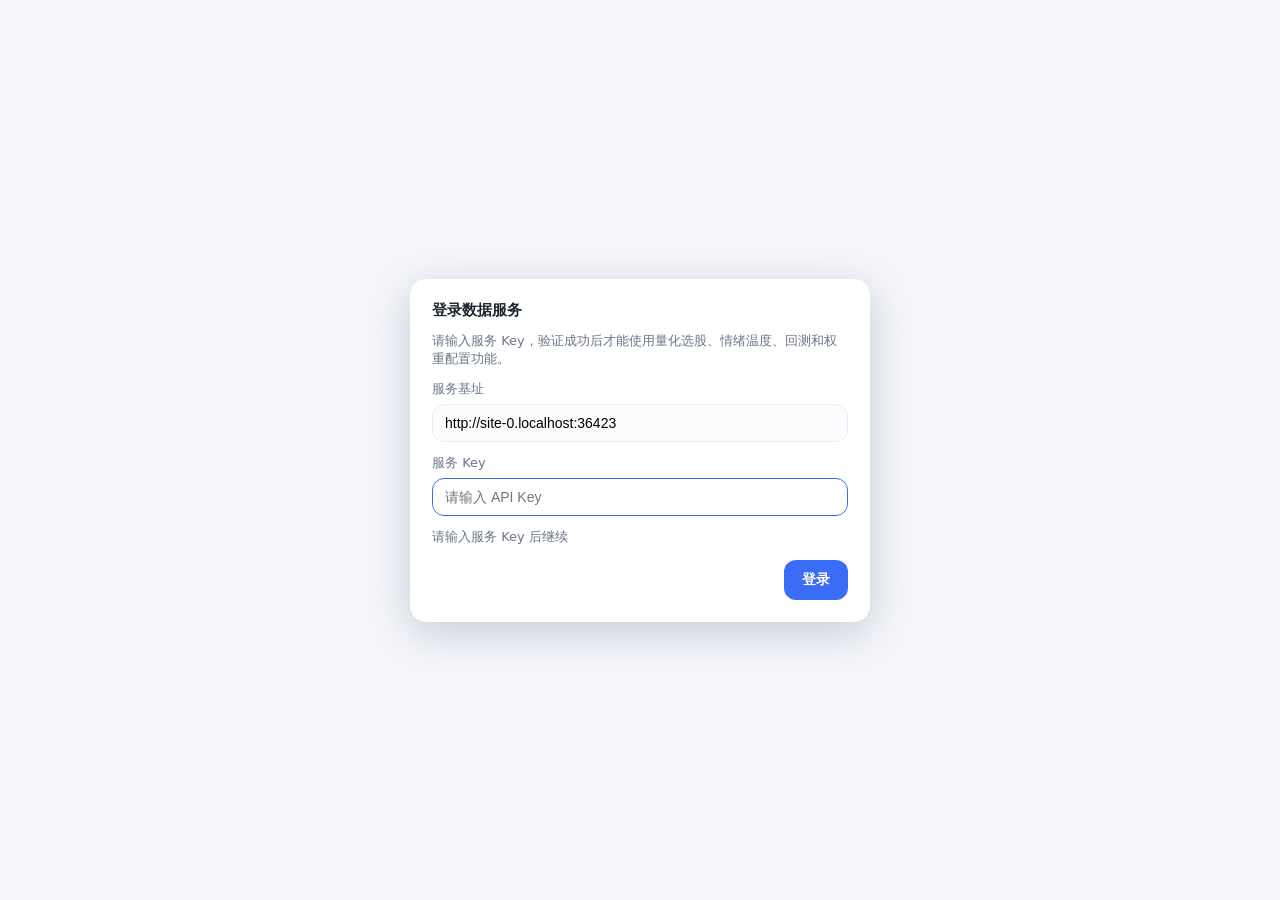
<file: web/index.html>
<!DOCTYPE html>
<html lang="zh-CN">
<head>
  <meta charset="UTF-8" />
  <meta name="viewport" content="width=device-width, initial-scale=1.0" />
  <title>盯盘 · 量化面板</title>
  <link rel="stylesheet" href="style.css" />
</head>
<body class="auth-locked">
  <header class="topbar">
    <div class="brand">
      <svg viewBox="0 0 24 24" class="brand-icon" aria-hidden="true"><path d="M4 19V5m0 14h16M8 15l3-4 3 3 5-6" fill="none" stroke="currentColor" stroke-width="2" stroke-linecap="round" stroke-linejoin="round"/></svg>
      <span>盯盘 · 量化面板</span>
    </div>
    <div class="topbar-right">
      <span id="role-badge" class="role-badge user" title="当前 API Key 角色">访客</span>
      <button id="settingsBtn" class="icon-btn" title="设置">
        <svg viewBox="0 0 24 24" fill="none" stroke="currentColor" stroke-width="2" stroke-linecap="round" stroke-linejoin="round" aria-hidden="true">
          <circle cx="12" cy="12" r="3"/>
          <path d="M19.4 15a1.65 1.65 0 0 0 .33 1.82l.06.06a2 2 0 1 1-2.83 2.83l-.06-.06a1.65 1.65 0 0 0-1.82-.33 1.65 1.65 0 0 0-1 1.51V21a2 2 0 0 1-4 0v-.09A1.65 1.65 0 0 0 9 19.4a1.65 1.65 0 0 0-1.82.33l-.06.06a2 2 0 1 1-2.83-2.83l.06-.06a1.65 1.65 0 0 0 .33-1.82 1.65 1.65 0 0 0-1.51-1H3a2 2 0 0 1 0-4h.09A1.65 1.65 0 0 0 4.6 9a1.65 1.65 0 0 0-.33-1.82l-.06-.06a2 2 0 1 1 2.83-2.83l.06.06a1.65 1.65 0 0 0 1.82.33H9a1.65 1.65 0 0 0 1-1.51V3a2 2 0 0 1 4 0v.09a1.65 1.65 0 0 0 1 1.51 1.65 1.65 0 0 0 1.82-.33l.06-.06a2 2 0 1 1 2.83 2.83l-.06.06a1.65 1.65 0 0 0-.33 1.82V9a1.65 1.65 0 0 0 1.51 1H21a2 2 0 0 1 0 4h-.09a1.65 1.65 0 0 0-1.51 1z"/>
        </svg>
      </button>
    </div>
  </header>

  <nav class="tabs">
    <button class="tab active" data-tab="quant">
      <svg viewBox="0 0 24 24" aria-hidden="true"><path d="M4 20V10m5 10V4m5 16v-7m5 7V8" fill="none" stroke="currentColor" stroke-width="2" stroke-linecap="round"/></svg>
      量化选股
    </button>
    <button class="tab" data-tab="sentiment">
      <svg viewBox="0 0 24 24" aria-hidden="true"><path d="M12 3a9 9 0 1 0 9 9M12 12l5-5M3 12h2m14 0h2M12 3v2" fill="none" stroke="currentColor" stroke-width="2" stroke-linecap="round"/></svg>
      情绪温度
    </button>
    <button class="tab" data-tab="backtest">
      <svg viewBox="0 0 24 24" aria-hidden="true"><path d="M4 4v16h16M8 16l3-4 3 2 4-6" fill="none" stroke="currentColor" stroke-width="2" stroke-linecap="round" stroke-linejoin="round"/></svg>
      回测复盘
    </button>
    <button class="tab admin-only" data-tab="precompute">
      <svg viewBox="0 0 24 24" aria-hidden="true"><path d="M4 7h16M4 12h16M4 17h16M8 4v16" fill="none" stroke="currentColor" stroke-width="2" stroke-linecap="round"/></svg>
      预计算
    </button>
    <button class="tab" data-tab="weights">
      <svg viewBox="0 0 24 24" aria-hidden="true"><path d="M4 6h10M4 12h6M4 18h13M18 4v6m-6 0v8m10-14v10" fill="none" stroke="currentColor" stroke-width="2" stroke-linecap="round"/></svg>
      权重配置
    </button>
  </nav>

  <main class="content">
    <!-- 量化选股 -->
    <section id="tab-quant" class="panel active">
      <div class="card">
        <div class="card-title">选股参数</div>
        <div class="form-row">
          <label>行业/主线/概念（可空，逗号分隔）</label>
          <input id="q-industries" type="text" placeholder="如 光伏,半导体,机器人,PCB铜箔（留空=全市场）" />
          <p class="hint">多源模糊匹配：tushare 行业 + 申万 L1/L2/L3 + 同花顺/东财概念，支持“机器人/PCB铜箔/电子布”等细分主题。多个词条取<b>交集</b>层层收窄（如“通信,PCB,铜箔”=同时属于三者）；留空则全市场（剔除 ST）。</p>
        </div>
        <div class="form-row">
          <label>返回数量 Top N</label>
          <input id="q-topn" type="number" value="30" min="5" max="100" />
          <p class="hint">个股因子：12-1 动量 + 1月反转 + 低波动 + 低换手 + 均线多头/距52周高 + 量能，横截面标准化后按权重合成综合分，取 Top N。权重可在「权重配置」页调整。</p>
        </div>
        <button id="q-run" class="btn-primary">
          <svg viewBox="0 0 24 24" class="btn-ic"><path d="M5 3l14 9-14 9V3Z" fill="currentColor"/></svg>
          运行量化选股
        </button>
      </div>
      <div class="card">
        <div class="card-title">选股结果 <span id="q-meta" class="meta"></span></div>
        <div id="q-result" class="table-wrap"><div class="empty">点击「运行量化选股」查看结果</div></div>
      </div>
    </section>

    <!-- 情绪温度 -->
    <section id="tab-sentiment" class="panel sentiment-panel">
      <div class="card sentiment-hero">
        <div class="sentiment-card-header">
          <div class="sentiment-heading">
            <span class="sentiment-eyebrow">MARKET SENTIMENT</span>
            <div class="card-title sentiment-title">情绪温度</div>
            <p>结合市场宽度、价格行为与量能，判断当前交易情绪和出手节奏。</p>
          </div>
          <div class="sentiment-toolbar">
            <div class="sentiment-meta-group">
              <span id="s-current-date" class="meta-chip">日期：最近交易日</span>
              <span id="s-current-window" class="meta-chip">归一窗口：-- 日</span>
            </div>
            <button id="s-settings-btn" class="icon-btn sentiment-settings-btn" title="情绪温度设置" aria-label="情绪温度设置">
              <svg viewBox="0 0 24 24" fill="none" stroke="currentColor" stroke-width="2" stroke-linecap="round" stroke-linejoin="round" aria-hidden="true">
                <circle cx="12" cy="12" r="3"/>
                <path d="M19.4 15a1.65 1.65 0 0 0 .33 1.82l.06.06a2 2 0 1 1-2.83 2.83l-.06-.06a1.65 1.65 0 0 0-1.82-.33 1.65 1.65 0 0 0-1 1.51V21a2 2 0 0 1-4 0v-.09A1.65 1.65 0 0 0 9 19.4a1.65 1.65 0 0 0-1.82.33l-.06.06a2 2 0 1 1-2.83-2.83l.06-.06a1.65 1.65 0 0 0 .33-1.82 1.65 1.65 0 0 0-1.51-1H3a2 2 0 0 1 0-4h.09A1.65 1.65 0 0 0 4.6 9a1.65 1.65 0 0 0-.33-1.82l-.06-.06a2 2 0 1 1 2.83-2.83l.06.06a1.65 1.65 0 0 0 1.82.33H9a1.65 1.65 0 0 0 1-1.51V3a2 2 0 0 1 4 0v.09a1.65 1.65 0 0 0 1 1.51 1.65 1.65 0 0 0 1.82-.33l.06-.06a2 2 0 1 1 2.83 2.83l-.06.06a1.65 1.65 0 0 0-.33 1.82V9a1.65 1.65 0 0 0 1.51 1H21a2 2 0 0 1 0 4h-.09a1.65 1.65 0 0 0-1.51 1z"/>
              </svg>
            </button>
          </div>
        </div>

        <div class="sentiment-overview-grid">
          <div class="sentiment-gauge-panel">
            <div class="section-title-row"><span>当前市场温度</span><span class="section-tag">0—100</span></div>
            <div class="gauge-block">
              <div id="s-gauge" class="gauge">
                <svg viewBox="0 0 200 120" class="gauge-svg">
                  <path d="M20 110 A80 80 0 0 1 180 110" fill="none" stroke="#e8ecf3" stroke-width="16" stroke-linecap="round"/>
                  <path id="s-arc" d="M20 110 A80 80 0 0 1 180 110" fill="none" stroke="url(#g)" stroke-width="16" stroke-linecap="round" stroke-dasharray="251" stroke-dashoffset="251"/>
                  <defs><linearGradient id="g" x1="0" y1="0" x2="1" y2="0"><stop offset="0" stop-color="#3b82f6"/><stop offset="0.5" stop-color="#f59e0b"/><stop offset="1" stop-color="#ef4444"/></linearGradient></defs>
                </svg>
                <div class="gauge-center"><span id="s-temp">--</span><small id="s-level">情绪温度</small></div>
              </div>
              <div id="s-breadth" class="breadth sentiment-breadth">等待市场宽度数据</div>
            </div>
          </div>
          <div class="sentiment-timing-panel">
            <div class="section-title-row"><span>择时判断</span><span class="meta">market_timing</span></div>
            <div id="s-timing" class="timing"><div class="empty">读取后显示连续冰点、高热与出手权重</div></div>
          </div>
        </div>

        <div class="sentiment-trend-panel">
          <div class="section-title-row"><span>温度走势</span><span id="s-trend-meta" class="meta"></span></div>
          <div id="s-trend" class="chart-wrap sentiment-chart"><div class="empty">读取后显示多日温度折线</div></div>
        </div>
      </div>

      <div class="sentiment-secondary-grid">
        <div class="card extreme-card">
          <div class="sentiment-section-header">
            <div>
              <span class="sentiment-eyebrow extreme">RISK PRESSURE</span>
              <div class="card-title">情绪极端指数</div>
            </div>
            <span id="s-extreme-meta" class="meta-chip">固定 7 日归一</span>
          </div>
          <div class="extreme-layout">
            <div class="thermometer" aria-label="情绪极端指数温度计">
              <div class="thermometer-scale"><span>100</span><span>80</span><span>60</span><span>40</span><span>20</span><span>0</span></div>
              <div class="thermometer-body">
                <div class="thermometer-tube"><div id="s-extreme-fill" class="thermometer-fill"></div></div>
                <div id="s-extreme-bulb" class="thermometer-bulb"></div>
              </div>
              <div class="thermometer-value"><b id="s-extreme-value">--</b><small id="s-extreme-level">极端指数</small></div>
            </div>
            <div id="s-extreme-summary" class="timing extreme-summary"><div class="empty">读取后显示极端程度及风格倾向</div></div>
          </div>
          <div class="extreme-trend-panel">
            <div class="section-title-row"><span>极端指数走势</span><span class="meta">振幅 × 缩量</span></div>
            <div id="s-extreme-trend" class="chart-wrap sentiment-chart compact"><div class="empty">读取后显示极端指数折线</div></div>
          </div>
        </div>

        <div class="card ranges-card">
          <div class="sentiment-section-header">
            <div>
              <span class="sentiment-eyebrow indicators">INDICATOR RANGE</span>
              <div class="card-title">指标对比</div>
            </div>
            <span class="meta-chip">今值 vs 窗口</span>
          </div>
          <p class="section-description">查看各项指标在归一窗口低位、均值和高位之间的相对位置。</p>
          <div id="s-ranges" class="ranges"><div class="empty">读取后显示指标相对位置</div></div>
        </div>
      </div>

      <div class="card breakdown-card">
        <div class="sentiment-section-header">
          <div>
            <span class="sentiment-eyebrow detail">DATA DETAIL</span>
            <div class="card-title">指标分解</div>
          </div>
          <span id="s-meta" class="meta"></span>
        </div>
        <div id="s-result" class="table-wrap"><div class="empty">读取情绪温度后查看指标分解</div></div>
      </div>
    </section>

    <!-- 回测复盘 -->
    <section id="tab-backtest" class="panel">
      <div class="card">
        <div class="card-title">回测复盘</div>
        <div class="form-row inline">
          <button id="b-run" class="btn-primary">
            <svg viewBox="0 0 24 24" class="btn-ic"><path d="M4 4v16h16M8 16l3-4 3 2 4-6" fill="none" stroke="currentColor" stroke-width="2" stroke-linecap="round" stroke-linejoin="round"/></svg>
            加载回测数据
          </button>
          <span id="b-meta" class="meta"></span>
        </div>
        <p class="hint">数据源：服务端 selection_backtest（自动选股跟踪）与 predictions_backtest（预判命中）。持久化于 DATA_DIR 的 selections.jsonl / predictions.jsonl。</p>
      </div>

      <!-- 自动选股回测 -->
      <div class="card">
        <div class="card-title">自动选股 · 各持有期平均收益 (%)</div>
        <div id="b-auto-ret" class="chart-wrap"><div class="empty">点击「加载回测数据」</div></div>
      </div>
      <div class="card">
        <div class="card-title">自动选股 · 各持有期胜率 (%)</div>
        <div id="b-auto-win" class="chart-wrap"><div class="empty">—</div></div>
      </div>
      <div class="card">
        <div class="card-title">自动选股 · 分驱动 30 日相对沪深300超额 (%)</div>
        <div id="b-driver" class="chart-wrap"><div class="empty">—</div></div>
      </div>
      <div class="card">
        <div class="card-title">调参建议</div>
        <div id="b-hints" class="hints"><div class="empty">—</div></div>
      </div>

      <!-- 预判回测 -->
      <div class="card">
        <div class="card-title">预判回测 <span id="b-pred-meta" class="meta"></span></div>
        <div id="b-pred-acc" class="chart-wrap"><div class="empty">—</div></div>
      </div>

      <div class="card">
        <div class="card-title">选股明细 <span id="b-detail-meta" class="meta"></span></div>
        <div id="b-detail" class="table-wrap"><div class="empty">—</div></div>
      </div>
    </section>

    <!-- 预计算状态 -->
    <section id="tab-precompute" class="panel admin-only">
      <div class="card">
        <div class="card-title">全市场因子预计算 <span id="pc-meta" class="meta"></span></div>
        <p class="hint">选股（screen_quant/screen_trend）优先读 daily_factors；若最新交易日缺失，点下方按钮做增量预计算（盘后自动跑，手动仅用于补算/验证）。</p>
        <div class="form-row inline">
          <button id="pc-refresh" class="btn-ghost">刷新状态</button>
          <button id="pc-run" class="btn-primary">
            <svg viewBox="0 0 24 24" class="btn-ic"><path d="M12 5v14M5 12h14" fill="none" stroke="currentColor" stroke-width="2" stroke-linecap="round"/></svg>
            运行增量预计算
          </button>
          <span id="pc-status" class="status"></span>
        </div>
      </div>
      <div class="card">
        <div class="card-title">各交易日覆盖股票数</div>
        <div id="pc-chart" class="chart-wrap"><div class="empty">点击「刷新状态」</div></div>
      </div>
      <div class="card">
        <div class="card-title">覆盖明细</div>
        <div id="pc-table" class="table-wrap"><div class="empty">—</div></div>
      </div>
    </section>

    <!-- 权重配置 -->
    <section id="tab-weights" class="panel">
      <div class="card">
        <div class="card-title">因子 / 指标权重配置</div>
        <p class="hint">每个模型的权重之和须为 1.0；保存时若因子列表不匹配（服务端已增改因子），会提示并自动刷新。</p>
        <div id="w-models" class="models"><div class="empty">加载中…</div></div>
      </div>
    </section>
  </main>

  <!-- 登录弹层：未验证 Key 前不可关闭、不可访问功能 -->
  <div id="login-modal" class="modal login-modal">
    <div class="modal-card" role="dialog" aria-modal="true" aria-labelledby="login-title">
      <div id="login-title" class="card-title">登录数据服务</div>
      <p class="hint">请输入服务 Key，验证成功后才能使用量化选股、情绪温度、回测和权重配置功能。</p>
      <div class="form-row">
        <label for="login-base">服务基址</label>
        <input id="login-base" type="text" autocomplete="url" />
      </div>
      <div class="form-row">
        <label for="login-key">服务 Key</label>
        <input id="login-key" type="password" autocomplete="current-password" placeholder="请输入 API Key" />
      </div>
      <div id="login-status" class="status"></div>
      <div class="modal-actions">
        <button id="login-submit" class="btn-primary">登录</button>
      </div>
    </div>
  </div>

  <!-- 设置弹层 -->
  <div id="settings" class="modal hidden">
    <div class="modal-card">
      <div class="card-title">服务设置</div>
      <div class="form-row"><label>服务基址 Base URL</label><input id="cfg-base" type="text" /></div>
      <div class="form-row"><label>X-API-Key</label><input id="cfg-key" type="password" /></div>
      <div id="cfg-status" class="status"></div>
      <div class="modal-actions">
        <button id="cfg-test" class="btn-ghost">测试连接</button>
        <button id="cfg-save" class="btn-primary">保存</button>
      </div>

      <!-- 访客 Key 管理（仅管理员可见） -->
      <div id="userkeys" class="userkeys hidden">
        <div class="card-title">访客 Key 管理 <span class="meta">访客：可查看/选股/读情绪/查看回测结果，不能改配置或预计算</span></div>
        <div class="form-row inline">
          <input id="uk-label" type="text" placeholder="备注（如：张三 / 演示）" />
          <button id="uk-create" class="btn-primary">生成访客 Key</button>
        </div>
        <div id="uk-list" class="uk-list"><div class="empty">加载中…</div></div>
      </div>
    </div>
  </div>

  <!-- 因子详细介绍弹层 -->
  <div id="factor-modal" class="modal hidden">
    <div class="modal-card">
      <div class="card-title"><span id="fm-title">因子说明</span> <span id="fm-key" class="meta"></span></div>
      <div id="fm-body" class="factor-desc"></div>
      <div class="modal-actions"><button id="fm-close" class="btn-primary">知道了</button></div>
    </div>
  </div>

  <!-- 情绪温度设置弹层 -->
  <div id="sentiment-settings" class="modal hidden">
    <div class="modal-card">
      <div class="card-title">情绪温度设置</div>
      <div class="form-row">
        <label for="s-date">展示日期</label>
        <input id="s-date" type="text" placeholder="YYYYMMDD（留空=最近交易日）" />
      </div>
      <div class="form-row">
        <label for="s-days">走势回看交易日数</label>
        <input id="s-days" type="number" value="15" min="3" max="30" />
      </div>
      <div class="form-row admin-only">
        <label for="s-window">温度归一窗口（服务端持久化）</label>
        <input id="s-window" type="number" min="3" max="30" value="7" />
      </div>
      <div id="s-window-status" class="status"></div>
      <div class="modal-actions">
        <button id="s-settings-cancel" class="btn-ghost">取消</button>
        <button id="s-refresh" class="btn-ghost">仅刷新看板</button>
        <button id="s-window-save" class="btn-primary admin-only">保存并刷新</button>
      </div>
    </div>
  </div>

  <div id="toast" class="toast hidden"></div>
  <script src="app.js"></script>
</body>
</html>
</file>
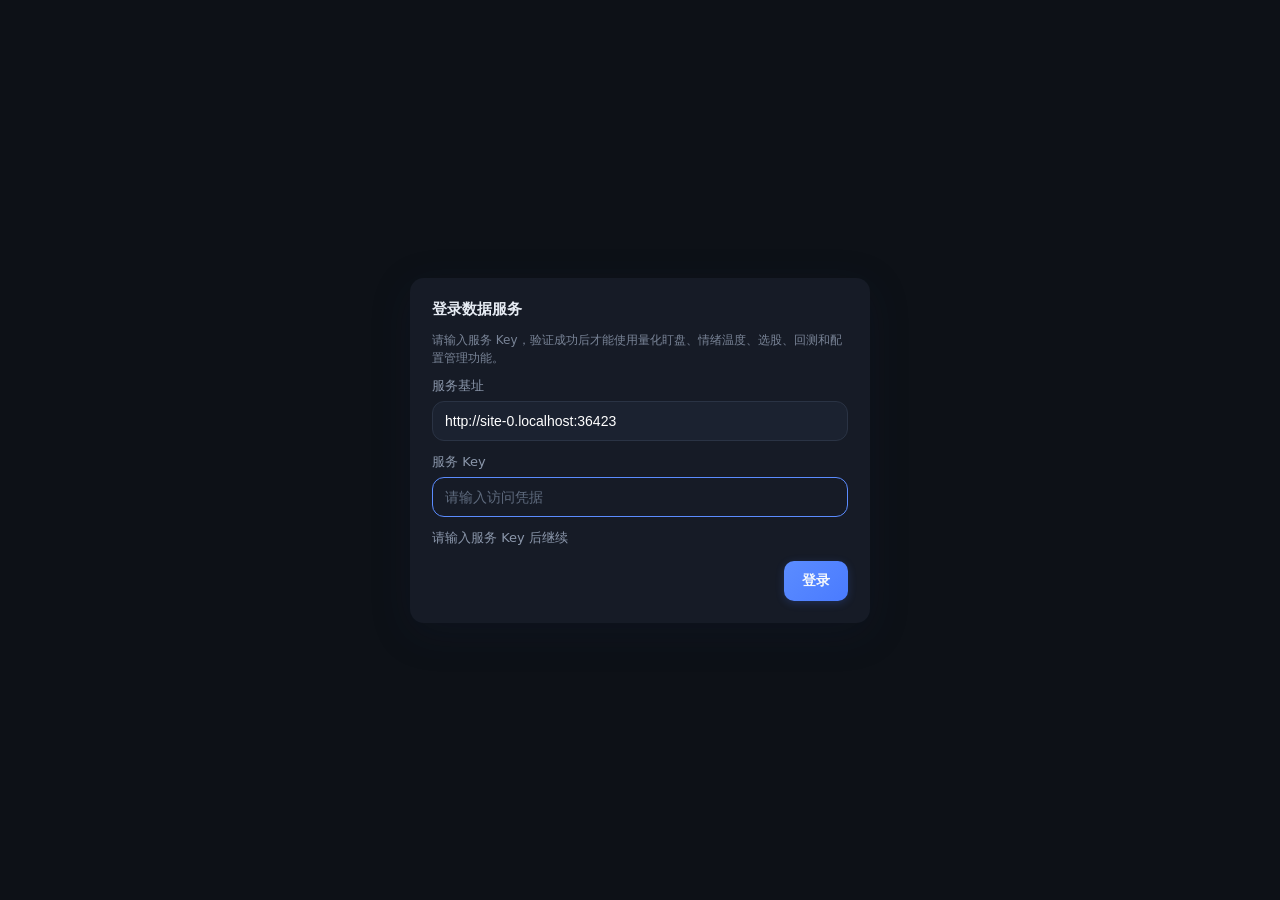
<file: service/web/index.html>
<!DOCTYPE html>
<html lang="zh-CN">
<head>
  <meta charset="UTF-8" />
  <meta name="viewport" content="width=device-width, initial-scale=1.0" />
  <title>盯盘 · 量化面板</title>
  <link rel="icon" href="favicon.svg" type="image/svg+xml" />
  <link rel="stylesheet" href="style.css?v=20260723-3" />
  <meta name="theme-color" content="#0d1117" />
  <meta name="color-scheme" content="dark" />
</head>
<body class="auth-locked">
  <header class="topbar">
    <div class="brand">
      <svg viewBox="0 0 24 24" class="brand-icon" aria-hidden="true"><path d="M4 19V5m0 14h16M8 15l3-4 3 3 5-6" fill="none" stroke="currentColor" stroke-width="2" stroke-linecap="round" stroke-linejoin="round"/></svg>
      <span>盯盘 · 量化面板</span>
    </div>
    <div class="topbar-right">
      <span id="role-badge" class="role-badge user" title="当前访问身份">访客</span>
      <button id="tab-reset" class="icon-btn tab-reset-btn" type="button" title="恢复当前页签初始状态" aria-label="恢复当前页签初始状态">
        <svg viewBox="0 0 24 24" fill="none" stroke="currentColor" stroke-width="2" stroke-linecap="round" stroke-linejoin="round" aria-hidden="true"><path d="M20 6v5h-5M4 18v-5h5M6.1 9a7 7 0 0 1 11.4-2.5L20 9M4 15l2.5 2.5A7 7 0 0 0 17.9 15"/></svg>
        <span>重置当前页</span>
      </button>
      <button id="settingsBtn" class="icon-btn" title="设置">
        <svg viewBox="0 0 24 24" fill="none" stroke="currentColor" stroke-width="2" stroke-linecap="round" stroke-linejoin="round" aria-hidden="true">
          <circle cx="12" cy="12" r="3"/>
          <path d="M19.4 15a1.65 1.65 0 0 0 .33 1.82l.06.06a2 2 0 1 1-2.83 2.83l-.06-.06a1.65 1.65 0 0 0-1.82-.33 1.65 1.65 0 0 0-1 1.51V21a2 2 0 0 1-4 0v-.09A1.65 1.65 0 0 0 9 19.4a1.65 1.65 0 0 0-1.82.33l-.06.06a2 2 0 1 1-2.83-2.83l.06-.06a1.65 1.65 0 0 0 .33-1.82 1.65 1.65 0 0 0-1.51-1H3a2 2 0 0 1 0-4h.09A1.65 1.65 0 0 0 4.6 9a1.65 1.65 0 0 0-.33-1.82l-.06-.06a2 2 0 1 1 2.83-2.83l.06.06a1.65 1.65 0 0 0 1.82.33H9a1.65 1.65 0 0 0 1-1.51V3a2 2 0 0 1 4 0v.09a1.65 1.65 0 0 0 1 1.51 1.65 1.65 0 0 0 1.82-.33l.06-.06a2 2 0 1 1 2.83 2.83l-.06.06a1.65 1.65 0 0 0-.33 1.82V9a1.65 1.65 0 0 0 1.51 1H21a2 2 0 0 1 0 4h-.09a1.65 1.65 0 0 0-1.51 1z"/>
        </svg>
      </button>
    </div>
  </header>

  <nav class="tabs">
    <button class="tab admin-only active" data-tab="quant-watch">
      <svg viewBox="0 0 24 24" aria-hidden="true"><path d="M3 12h4l2-6 4 12 2-6h6M5 21h14" fill="none" stroke="currentColor" stroke-width="2" stroke-linecap="round" stroke-linejoin="round"/></svg>
      量化盯盘
    </button>
    <button class="tab" data-tab="sentiment">
      <svg viewBox="0 0 24 24" aria-hidden="true"><path d="M12 3a9 9 0 1 0 9 9M12 12l5-5M3 12h2m14 0h2M12 3v2" fill="none" stroke="currentColor" stroke-width="2" stroke-linecap="round"/></svg>
      情绪温度
    </button>
    <button class="tab" data-tab="industry">
      <svg viewBox="0 0 24 24" aria-hidden="true"><path d="M3 20h18M5 17V9h4v8m2 0V4h4v13m2 0v-6h3v6" fill="none" stroke="currentColor" stroke-width="2" stroke-linecap="round" stroke-linejoin="round"/></svg>
      行业分析
    </button>
    <button class="tab" data-tab="quant">
      <svg viewBox="0 0 24 24" aria-hidden="true"><path d="M4 20V10m5 10V4m5 16v-7m5 7V8" fill="none" stroke="currentColor" stroke-width="2" stroke-linecap="round"/></svg>
      量化选股
    </button>
    <button class="tab" data-tab="selections">
      <svg viewBox="0 0 24 24" aria-hidden="true"><path d="M5 4h14v16H5zM8 8h8M8 12h8M8 16h5" fill="none" stroke="currentColor" stroke-width="2" stroke-linecap="round" stroke-linejoin="round"/></svg>
      选股看板
    </button>
    <button class="tab admin-only" data-tab="portfolio">
      <svg viewBox="0 0 24 24" aria-hidden="true"><path d="M12 3l2.5 5.5L20 9l-4 4 1 6-5-3-5 3 1-6-4-4 5.5-.5z" fill="none" stroke="currentColor" stroke-width="2" stroke-linejoin="round"/></svg>
      自选管理
    </button>
    <button class="tab" data-tab="backtest">
      <svg viewBox="0 0 24 24" aria-hidden="true"><path d="M4 4v16h16M8 16l3-4 3 2 4-6" fill="none" stroke="currentColor" stroke-width="2" stroke-linecap="round" stroke-linejoin="round"/></svg>
      回测分析
    </button>
    <button class="tab admin-only" data-tab="precompute">
      <svg viewBox="0 0 24 24" aria-hidden="true"><path d="M4 7h16M4 12h16M4 17h16M8 4v16" fill="none" stroke="currentColor" stroke-width="2" stroke-linecap="round"/></svg>
      预计算
    </button>
    <button class="tab" data-tab="weights">
      <svg viewBox="0 0 24 24" aria-hidden="true"><path d="M4 6h10M4 12h6M4 18h13M18 4v6m-6 0v8m10-14v10" fill="none" stroke="currentColor" stroke-width="2" stroke-linecap="round"/></svg>
      配置管理
    </button>
  </nav>

  <main class="content">
    <!-- 量化选股 -->
    <section id="tab-quant" class="panel">
      <div class="card quant-hero">
        <div class="card-title-row">
          <div>
            <span class="sentiment-eyebrow">量化筛选</span>
            <div class="card-title quant-title">选股参数</div>
          </div>
          <button id="q-help" class="icon-btn help-btn" type="button" title="查看筛选说明" aria-label="查看筛选说明">?</button>
        </div>
        <div class="quant-filter-grid">
          <div class="form-row primary-filter">
            <label for="q-stock-names">个股名称 <span class="priority-tag">优先</span></label>
            <input id="q-stock-names" type="text" placeholder="如 贵州茅台,宁德时代" />
          </div>
          <div class="form-row">
            <label for="q-industries">行业 / 主线 / 概念</label>
            <input id="q-industries" type="text" placeholder="如 医药 或 通信,PCB" />
          </div>
        </div>
        <div class="quant-board-filter">
          <span class="board-filter-label">市场范围</span>
          <div class="board-options" id="q-boards">
            <label class="board-chip"><input type="checkbox" value="main" checked /><span>沪深主板</span></label>
            <label class="board-chip"><input type="checkbox" value="star" checked /><span>科创板</span></label>
            <label class="board-chip"><input type="checkbox" value="gem" checked /><span>创业板</span></label>
          </div>
          <span class="compact-note">多选取并集，默认全选</span>
        </div>
        <div class="quant-actions">
          <div class="form-row inline topn-control">
            <label for="q-topn">返回数量</label>
            <input id="q-topn" type="number" value="30" min="5" max="100" />
          </div>
          <span class="compact-note">个股名称非空时优先；均留空则筛全市场</span>
          <button id="q-run" class="btn-accent">
            <svg viewBox="0 0 24 24" class="btn-ic"><path d="M5 3l14 9-14 9V3Z" fill="currentColor"/></svg>
            运行量化选股
          </button>
        </div>
      </div>
      <div class="card">
        <div class="card-title">选股结果 <span id="q-meta" class="meta"></span></div>
        <div id="q-result" class="table-wrap"><div class="empty">点击「运行量化选股」查看结果</div></div>
      </div>

      <div id="quant-help-modal" class="modal hidden">
        <div class="modal-card help-modal-card" role="dialog" aria-modal="true" aria-labelledby="quant-help-title">
          <div id="quant-help-title" class="card-title">量化选股说明</div>
          <div class="factor-desc help-content">
            <section><b>筛选优先级</b><p>填写个股名称后，只筛这些股票，板块条件不再生效；多个名称用逗号分隔并取并集。完整名称优先精确匹配，简称支持模糊匹配。</p></section>
            <section><b>板块匹配</b><p>多个板块词条取交集。先匹配基础行业与申万行业；正式行业无结果时，才回退同花顺、东财概念，减少宽泛概念造成的误选。</p></section>
            <section><b>量化评分</b><p>综合中期动量、短期反转、低波动、低换手、趋势、量能和行业强度。权重可在「权重配置」调整；结果仅作候选，不代表收益承诺。</p></section>
          </div>
          <div class="modal-actions"><button id="quant-help-close" class="btn-primary">知道了</button></div>
        </div>
      </div>
    </section>

    <!-- 服务端量化盯盘：只在管理员停留本页时建立 WebSocket -->
    <section id="tab-quant-watch" class="panel active admin-only quant-watch-panel">
      <div class="card qw-hero">
        <div class="card-title-row">
          <div>
            <span class="sentiment-eyebrow">盘中扫描</span>
            <div class="card-title qw-title">量化盯盘 <span id="qw-connection" class="qw-connection off">未连接</span></div>
            <p class="hint">服务端在交易日连续竞价按设置频率扫描；离开本页即断开浏览器长连接，但不会停止服务端确定性扫描。</p>
          </div>
          <div class="qw-head-actions">
            <label class="qw-date-control" for="qw-date">查看日期<input id="qw-date" type="date" aria-label="量化盯盘查看日期" /></label>
            <button id="qw-latest-date" class="btn-ghost" type="button">最新</button>
            <button id="qw-refresh" class="btn-ghost" type="button">刷新</button>
            <button id="qw-scan" class="btn-primary" type="button">立即扫描</button>
          </div>
        </div>
        <div class="qw-kpis">
          <div><small>运行状态</small><b id="qw-kpi-status">—</b></div>
          <div><small>最近扫描</small><b id="qw-kpi-time">—</b></div>
          <div><small>扫描标的</small><b id="qw-kpi-count">—</b></div>
          <div><small>达标 / 异动</small><b id="qw-kpi-signal">—</b></div>
        </div>
        <div id="qw-quality" class="qw-quality">等待读取数据质量</div>
      </div>

      <div class="card qw-settings-card">
        <div class="card-title-row"><div><div class="card-title">扫描设置</div><p class="hint">关注、持仓和近三交易日选股始终优先纳入；逐笔大单源未接入时不会以窗口成交额冒充。</p></div><button id="qw-save" class="btn-primary" type="button">保存设置</button></div>
        <div class="qw-settings-grid">
          <div class="form-row"><label for="qw-mode">扫描范围</label><select id="qw-mode"><option value="market">市场范围 + 优先标的</option><option value="priority_only">只看关注/持仓/近期选股</option></select></div>
          <div class="form-row"><label for="qw-interval">扫描频率（秒）</label><input id="qw-interval" type="number" min="30" max="600" value="60" /></div>
          <div class="form-row"><label for="qw-window">涨速/成交额窗口（分钟）</label><input id="qw-window" type="number" min="1" max="30" value="5" /></div>
          <div class="form-row"><label for="qw-threshold">达标分</label><input id="qw-threshold" type="number" min="0" max="100" step="0.5" value="72" /></div>
          <div class="form-row qw-wide"><label for="qw-industries">筛选行业（多项取交集）</label><input id="qw-industries" type="text" placeholder="留空不限制，如 通信,设备" /></div>
          <div class="form-row qw-wide"><label for="qw-themes">筛选题材（多项取交集）</label><input id="qw-themes" type="text" placeholder="留空不限制，如 机器人" /></div>
        </div>
        <div class="quant-board-filter"><span class="board-filter-label">市场范围</span><div class="board-options" id="qw-boards"><label class="board-chip"><input type="checkbox" value="main" checked /><span>沪深主板</span></label><label class="board-chip"><input type="checkbox" value="star" /><span>科创板</span></label><label class="board-chip"><input type="checkbox" value="gem" checked /><span>创业板</span></label></div></div>
        <div class="qw-switches">
          <label><input id="qw-enabled" type="checkbox" checked />启用服务端扫描</label>
          <label><input id="qw-notify" type="checkbox" />启用通知</label>
          <label><input id="qw-feishu" type="checkbox" />飞书</label>
          <label><input id="qw-wecom" type="checkbox" />企业微信</label>
          <span id="qw-setting-status" class="status"></span>
        </div>
      </div>

      <div class="card qw-latest-card">
        <div class="card-title">最新盯盘结论 <span id="qw-meta" class="meta"></span></div>
        <div id="qw-latest"><div class="empty">进入页面后加载最近有数据日；当前交易日保持实时更新</div></div>
      </div>
      <div class="card">
        <div class="card-title">板块轮动 <span class="meta">申万可用分级 · 窗口涨速与成交额</span></div>
        <div id="qw-sectors" class="table-wrap"><div class="empty">等待扫描结果</div></div>
      </div>
      <div class="card">
        <div class="card-title">所选日期历史消息 <span class="meta">默认折叠，最新一条在上方展开</span></div>
        <div id="qw-history" class="qw-history"><div class="empty">所选日期暂无历史消息</div></div>
      </div>
    </section>

    <!-- 行业量化分析 -->
    <section id="tab-industry" class="panel industry-panel">
      <div class="card industry-hero">
        <div class="card-title-row industry-head">
          <div>
            <span class="sentiment-eyebrow">行业强度</span>
            <div class="card-title industry-title">行业强度看板 <span id="i-meta" class="meta"></span></div>
            <p class="hint">完整日评分与盘中叠加严格分层；搜索和排序只作用于当前明细，不会重新请求。</p>
          </div>
          <button id="i-run" class="btn-primary" type="button">刷新行业数据</button>
        </div>
        <div class="industry-controls">
          <div class="form-row"><label for="i-mode">查看模式</label><select id="i-mode"><option value="latest_complete">最新完整交易日</option><option value="historical">指定历史交易日</option><option value="intraday">当日盘中</option></select></div>
          <div class="form-row industry-date-control"><label for="i-date">查看日期</label><div class="industry-date-picker"><button id="i-date-prev" type="button" title="上一交易日" aria-label="上一交易日">‹</button><input id="i-date" type="date" aria-label="行业查看日期" /><button id="i-date-next" type="button" title="下一交易日" aria-label="下一交易日">›</button></div></div>
          <div class="form-row"><label for="i-history-days">历史天数</label><input id="i-history-days" type="number" value="20" min="3" max="120" /></div>
          <div class="form-row"><label for="i-topn">行业数量</label><input id="i-topn" type="number" value="31" min="5" max="100" /></div>
          <div class="form-row"><label for="i-search">行业搜索</label><input id="i-search" type="search" placeholder="输入行业名称或代码" autocomplete="off" /></div>
          <div class="form-row"><label for="i-sort">明细排序</label><select id="i-sort"><option value="percentile-desc">强度从高到低</option><option value="score-desc">综合分从高到低</option><option value="mom5-desc">5日动量从高到低</option><option value="name-asc">行业名称</option></select></div>
        </div>
        <div id="i-status" class="industry-status"><span>进入页面后自动加载行业状态</span></div>
      </div>

      <div class="industry-kpis">
        <div class="card industry-kpi strong"><small>强势行业数</small><b id="i-kpi-strong">—</b><span>强度分位 ≥ 0.7</span></div>
        <div class="card industry-kpi weak"><small>弱势行业数</small><b id="i-kpi-weak">—</b><span>强度分位 ≤ 0.3</span></div>
        <div class="card industry-kpi"><small>5日动量中位数</small><b id="i-kpi-median">—</b><span>全部有效行业</span></div>
        <div class="card industry-kpi best"><small>最高行业</small><b id="i-kpi-top">—</b><span id="i-kpi-top-sub">等待加载</span></div>
      </div>

      <div id="i-intraday" class="card industry-intraday hidden"></div>

      <div class="industry-chart-grid">
        <div class="card industry-ranking-card">
          <div class="card-title">强弱行业对照 <span class="meta">点击条形切换行业</span></div>
          <div id="i-bars" class="industry-bars"><div class="empty">等待行业数据</div></div>
        </div>
        <div class="card industry-trend-card">
          <div class="card-title">选中行业历史趋势 <span id="i-trend-meta" class="meta"></span></div>
          <div id="i-trend" class="chart-wrap"><div class="empty">点击行业后显示历史趋势</div></div>
        </div>
      </div>

      <div class="card industry-heat-card">
        <div class="card-title">因子热力矩阵 <span class="meta">同列颜色表示行业间相对强弱</span></div>
        <div id="i-heat" class="industry-heat-wrap"><div class="empty">等待行业数据</div></div>
      </div>

      <div class="card industry-detail-card">
        <div class="card-title">行业评分明细 <span id="i-detail-meta" class="meta"></span></div>
        <div id="i-result" class="table-wrap"><div class="empty">进入页面后自动加载</div></div>
      </div>
    </section>

    <!-- 量化选股看板 -->
    <section id="tab-selections" class="panel">
      <div class="card selection-hero">
        <div class="card-title">量化选股看板 <span id="sl-meta" class="meta"></span></div>
        <p class="hint">首次进入默认展示目标交易日及之前三个交易日。“查询选股记录”会按条件重新加载；“刷新行情”只更新当前列表的价格、行情标签和缺失选股价，不改变筛选、排序或展开状态。管理员查看“关注/持仓”或全部类别时，会实时并入当前自选（标注“当前自选”，青色，不受日期限制、不计入回测）。</p>
        <div class="filter-grid">
          <div class="form-row"><label for="sl-from">起始日期</label><input id="sl-from" type="date" /></div>
          <div class="form-row"><label for="sl-to">结束日期</label><input id="sl-to" type="date" /></div>
          <div class="form-row"><label for="sl-hotspot">题材/标签</label><input id="sl-hotspot" type="text" placeholder="如 创新药、CRO、实验猴" /></div>
          <div class="form-row"><label for="sl-category">选股来源</label>
            <select id="sl-category">
              <option value="">全部可见记录</option>
              <option value="auto">每日自动选股</option>
              <option value="manual">用户触发选股</option>
              <option value="watch" data-admin-only-category>历史关注快照（管理员）</option>
              <option value="holding" data-admin-only-category>历史持仓快照（管理员）</option>
            </select>
          </div>
        </div>
        <div class="selection-query-actions">
          <button id="sl-run" class="btn-primary" type="button">查询选股记录</button>
          <button id="sl-refresh-quotes" class="btn-ghost" type="button">刷新行情</button>
          <span id="sl-refresh-progress" class="refresh-progress hidden" role="status">正在拉取最新行情…</span>
          <span id="sl-refreshed" class="meta">尚未刷新</span>
        </div>
      </div>
      <div class="card selection-local-tools">
        <div class="selection-local-head">
          <div>
            <div class="card-title">当前结果标签 <span id="sl-tag-meta" class="meta"></span></div>
            <p class="hint">标签仅过滤本次查询返回的股票，不会重新请求，也不会改动上方查询条件。</p>
          </div>
          <div class="selection-local-actions">
            <label for="sl-sort">排序</label>
            <select id="sl-sort">
              <option value="grouped">智能聚合（题材 / 日期）</option>
              <option value="score-desc">全局评分高到低（取消聚合）</option>
              <option value="score-asc">全局评分低到高（取消聚合）</option>
              <option value="latest">全局最新登记（取消聚合）</option>
            </select>
            <button id="sl-clear-tag" class="btn-ghost selection-clear-tag" type="button" disabled>清除标签</button>
          </div>
        </div>
        <div id="sl-tags" class="selection-tag-strip"><span class="selection-tag-empty">查询后生成标签统计</span></div>
      </div>
      <div class="card selection-list-card">
        <div class="card-title">选股列表 <span id="sl-list-meta" class="meta"></span></div>
        <div id="sl-result" class="selection-list"><div class="empty">进入页面后自动加载</div></div>
      </div>
    </section>

    <!-- 管理员自选：顶部独立页签（管理员权限） -->
    <section id="tab-portfolio" class="panel admin-only">
      <div class="card portfolio-hero">
        <div class="card-title-row">
          <div>
            <span class="sentiment-eyebrow">关注与持仓</span>
            <div class="card-title portfolio-title">自选管理 <span id="pf-version" class="meta-chip">等待同步</span></div>
            <p class="hint">先按股票名称或代码片段搜索并选择，再添加为关注或持仓。同一代码只保留最新状态。</p>
          </div>
          <button id="pf-refresh" class="btn-ghost" type="button">刷新</button>
        </div>
        <div class="portfolio-search-row">
          <div class="form-row portfolio-search-box">
            <label for="pf-search">搜索股票</label>
            <div class="portfolio-search-input">
              <input id="pf-search" type="search" autocomplete="off" placeholder="输入名称或代码片段，如 茅台、6005" />
              <button id="pf-search-btn" class="btn-primary" type="button">搜索</button>
            </div>
            <div id="pf-search-results" class="portfolio-search-results hidden"></div>
          </div>
          <div id="pf-selected" class="portfolio-selected empty-compact">尚未选择股票</div>
        </div>
        <div class="portfolio-form-grid">
          <div class="form-row"><label for="pf-type">自选类型</label><select id="pf-type"><option value="watch">关注</option><option value="holding">持仓</option></select></div>
          <div class="form-row"><label for="pf-cost">持仓成本</label><input id="pf-cost" type="number" min="0.0001" step="0.0001" disabled placeholder="持仓时必填" /></div>
          <div class="form-row"><label for="pf-lots">持仓手数</label><input id="pf-lots" type="number" min="1" step="1" disabled placeholder="持仓时必填" /></div>
        </div>
        <div class="portfolio-actions">
          <span id="pf-status" class="status"></span>
          <button id="pf-reset" class="btn-ghost" type="button">清空</button>
          <button id="pf-save" class="btn-primary" type="button" disabled>保存到自选</button>
        </div>
      </div>
      <div class="portfolio-overview">
        <div class="card portfolio-stat"><small>持仓</small><b id="pf-holding-count">0</b><span>只</span></div>
        <div class="card portfolio-stat"><small>关注</small><b id="pf-watch-count">0</b><span>只</span></div>
        <div class="card portfolio-stat"><small>合计</small><b id="pf-total-count">0</b><span>只</span></div>
      </div>
      <div class="card portfolio-list-card">
        <div class="card-title">当前自选 <span class="meta">持仓优先，按代码排列</span></div>
        <div id="pf-list" class="portfolio-list"><div class="empty">进入页面后自动加载</div></div>
      </div>
    </section>

    <!-- 情绪温度 -->
    <section id="tab-sentiment" class="panel sentiment-panel">
      <div class="card sentiment-hero">
        <div class="sentiment-card-header">
          <div class="sentiment-heading">
            <span class="sentiment-eyebrow">市场情绪</span>
            <div class="card-title sentiment-title">情绪温度</div>
            <p>结合市场宽度、价格行为与量能，判断当前交易情绪和出手节奏。</p>
          </div>
          <div class="sentiment-toolbar">
            <div class="sentiment-date-picker" role="group" aria-label="情绪温度日期切换">
              <span>查看日期</span>
              <button id="s-date-prev" class="sentiment-date-step" type="button" title="上一交易日" aria-label="上一交易日">‹</button>
              <input id="s-date" type="date" aria-label="情绪温度查看日期" />
              <button id="s-date-next" class="sentiment-date-step" type="button" title="下一交易日" aria-label="下一交易日">›</button>
            </div>
            <div class="sentiment-meta-group">
              <span id="s-current-date" class="meta-chip">日期：最近交易日</span>
              <span id="s-data-mode" class="meta-chip sentiment-mode final">完整收盘</span>
              <span id="s-current-window" class="meta-chip">归一窗口：-- 日</span>
            </div>
            <button id="s-settings-btn" class="icon-btn sentiment-settings-btn" title="情绪温度设置" aria-label="情绪温度设置">
              <svg viewBox="0 0 24 24" fill="none" stroke="currentColor" stroke-width="2" stroke-linecap="round" stroke-linejoin="round" aria-hidden="true">
                <circle cx="12" cy="12" r="3"/>
                <path d="M19.4 15a1.65 1.65 0 0 0 .33 1.82l.06.06a2 2 0 1 1-2.83 2.83l-.06-.06a1.65 1.65 0 0 0-1.82-.33 1.65 1.65 0 0 0-1 1.51V21a2 2 0 0 1-4 0v-.09A1.65 1.65 0 0 0 9 19.4a1.65 1.65 0 0 0-1.82.33l-.06.06a2 2 0 1 1-2.83-2.83l.06-.06a1.65 1.65 0 0 0 .33-1.82 1.65 1.65 0 0 0-1.51-1H3a2 2 0 0 1 0-4h.09A1.65 1.65 0 0 0 4.6 9a1.65 1.65 0 0 0-.33-1.82l-.06-.06a2 2 0 1 1 2.83-2.83l.06.06a1.65 1.65 0 0 0 1.82.33H9a1.65 1.65 0 0 0 1-1.51V3a2 2 0 0 1 4 0v.09a1.65 1.65 0 0 0 1 1.51 1.65 1.65 0 0 0 1.82-.33l.06-.06a2 2 0 1 1 2.83 2.83l-.06.06a1.65 1.65 0 0 0-.33 1.82V9a1.65 1.65 0 0 0 1.51 1H21a2 2 0 0 1 0 4h-.09a1.65 1.65 0 0 0-1.51 1z"/>
              </svg>
            </button>
          </div>
        </div>
        <div id="s-fallback" class="sentiment-fallback hidden" role="status"></div>

        <div class="sentiment-overview-grid">
          <div class="sentiment-gauge-panel">
            <div class="section-title-row"><span>当前市场温度</span><span class="section-tag">0—100</span></div>
            <div class="gauge-block">
              <div id="s-gauge" class="gauge">
                <svg viewBox="0 0 200 120" class="gauge-svg">
                  <path d="M20 110 A80 80 0 0 1 180 110" fill="none" stroke="#2a3344" stroke-width="16" stroke-linecap="round"/>
                  <path id="s-arc" d="M20 110 A80 80 0 0 1 180 110" fill="none" stroke="url(#g)" stroke-width="16" stroke-linecap="round" stroke-dasharray="251" stroke-dashoffset="251"/>
                  <defs><linearGradient id="g" x1="0" y1="0" x2="1" y2="0"><stop offset="0" stop-color="#5b8cff"/><stop offset="0.5" stop-color="#e0a13a"/><stop offset="1" stop-color="#e15554"/></linearGradient></defs>
                </svg>
                <div class="gauge-center"><span id="s-temp">--</span><small id="s-level">情绪温度</small></div>
              </div>
              <div id="s-breadth" class="breadth sentiment-breadth">等待市场宽度数据</div>
            </div>
          </div>
          <div class="sentiment-timing-panel">
            <div class="section-title-row"><span>择时判断</span><span class="meta">择时数据</span></div>
            <div id="s-timing" class="timing"><div class="empty">读取后显示连续冰点、高热与出手权重</div></div>
          </div>
        </div>

        <div class="sentiment-trend-panel">
          <div class="section-title-row"><span>温度走势</span><span id="s-trend-meta" class="meta"></span></div>
          <div id="s-trend" class="chart-wrap sentiment-chart"><div class="empty">读取后显示多日温度折线</div></div>
        </div>
      </div>

      <div class="sentiment-secondary-grid">
        <div class="card extreme-card">
          <div class="sentiment-section-header">
            <div>
              <span class="sentiment-eyebrow extreme">极端风险</span>
              <div class="card-title">情绪极端指数</div>
            </div>
            <span id="s-extreme-meta" class="meta-chip">20日稳健基线</span>
          </div>
          <div class="extreme-layout">
            <div class="thermometer" aria-label="情绪极端指数温度计">
              <div class="thermometer-scale"><span>100</span><span>80</span><span>60</span><span>40</span><span>20</span><span>0</span></div>
              <div class="thermometer-body">
                <div class="thermometer-tube"><div id="s-extreme-fill" class="thermometer-fill"></div></div>
                <div id="s-extreme-bulb" class="thermometer-bulb"></div>
              </div>
              <div class="thermometer-value"><b id="s-extreme-value">--</b><small id="s-extreme-level">极端指数</small></div>
            </div>
            <div id="s-extreme-summary" class="timing extreme-summary"><div class="empty">读取后显示极端程度及风格倾向</div></div>
          </div>
          <div class="extreme-trend-panel">
            <div class="section-title-row"><span>极端指数走势</span><span class="meta">20日稳健基线 · 波动强度，不代表涨跌方向</span></div>
            <div id="s-extreme-trend" class="chart-wrap sentiment-chart compact"><div class="empty">读取后显示极端指数折线</div></div>
          </div>
        </div>

        <div class="card ranges-card">
          <div class="sentiment-section-header">
            <div>
              <span class="sentiment-eyebrow indicators">指标区间</span>
              <div class="card-title">指标对比</div>
            </div>
            <span class="meta-chip">今值 vs 窗口</span>
          </div>
          <p class="section-description">查看各项指标在归一窗口低位、均值和高位之间的相对位置。</p>
          <div id="s-ranges" class="ranges"><div class="empty">读取后显示指标相对位置</div></div>
        </div>
      </div>

      <div class="card breakdown-card">
        <div class="sentiment-section-header">
          <div>
            <span class="sentiment-eyebrow detail">数据明细</span>
            <div class="card-title">指标分解</div>
          </div>
          <span id="s-meta" class="meta"></span>
        </div>
        <div id="s-result" class="table-wrap"><div class="empty">读取情绪温度后查看指标分解</div></div>
      </div>
    </section>

    <!-- 回测复盘 -->
    <section id="tab-backtest" class="panel">
      <div class="card backtest-hero">
        <div class="backtest-hero-main">
          <div>
            <div class="card-title backtest-title">回测分析 <span id="b-meta" class="meta"></span></div>
            <p class="hint">统一观察选股后 1 / 2 / 3 个交易日，以及 7 / 30 个自然日目标后的首个交易日。收益使用前复权行情；超额收益以同日沪深300为基准。</p>
          </div>
          <button id="b-run" class="btn-primary" type="button">
            <svg viewBox="0 0 24 24" class="btn-ic"><path d="M4 4v16h16M8 16l3-4 3 2 4-6" fill="none" stroke="currentColor" stroke-width="2" stroke-linecap="round" stroke-linejoin="round"/></svg>
            刷新回测
          </button>
        </div>
        <div class="backtest-kpis">
          <div class="backtest-kpi"><small>选股记录</small><b id="b-kpi-total">—</b><span>当前可见范围</span></div>
          <div class="backtest-kpi"><small>30自然日成熟受控样本</small><b id="b-kpi-controlled">—</b><span>符合筛选契约</span></div>
          <div class="backtest-kpi"><small>时序样本外</small><b id="b-kpi-oos">—</b><span>用于防止过拟合</span></div>
          <div class="backtest-kpi"><small>调参门禁</small><b id="b-kpi-gate" class="gate-value">—</b><span id="b-kpi-gate-sub">等待加载</span></div>
        </div>
      </div>

      <div class="backtest-chart-grid">
        <div class="card backtest-chart-card">
          <div class="card-title">自动选股平均收益 <span class="meta">五种期限</span></div>
          <div id="b-auto-ret" class="chart-wrap"><div class="empty">点击「刷新回测」</div></div>
        </div>
        <div class="card backtest-chart-card">
          <div class="card-title">自动选股胜率 <span class="meta">收益大于 0</span></div>
          <div id="b-auto-win" class="chart-wrap"><div class="empty">—</div></div>
        </div>
      </div>

      <div class="backtest-insight-grid">
        <div class="card">
          <div class="card-title">驱动表现 <span class="meta">30自然日相对沪深300超额</span></div>
          <div id="b-driver" class="chart-wrap"><div class="empty">—</div></div>
        </div>
        <div class="card">
          <div class="card-title">预判回测 <span id="b-pred-meta" class="meta"></span></div>
          <div id="b-pred-acc" class="chart-wrap"><div class="empty">—</div></div>
        </div>
      </div>

      <div class="card backtest-gate-card">
        <div class="backtest-section-head">
          <div>
            <div class="card-title">调参门禁与建议</div>
            <p id="b-version" class="hint">加载后展示计算版本、快照和补算情况。</p>
          </div>
          <span id="b-gate-badge" class="gate-badge neutral">等待加载</span>
        </div>
        <div id="b-gate-reasons" class="gate-reasons"></div>
        <div id="b-hints" class="hints"><div class="empty">—</div></div>
      </div>

      <div class="card backtest-detail-card">
        <div class="backtest-section-head">
          <div>
            <div class="card-title">选股明细 <span id="b-detail-meta" class="meta"></span></div>
            <p class="hint">按选股日期筛选并在本地排序、翻页；红色表示上涨，绿色表示下跌。</p>
          </div>
          <button id="b-export" class="btn-ghost" type="button">导出当前筛选</button>
        </div>
        <div class="backtest-detail-toolbar">
          <div class="backtest-quick-range" role="group" aria-label="选股日期快捷范围">
            <button id="b-quick-all" class="active" type="button">全部日期</button>
            <button id="b-quick-3" type="button">最新3日选股</button>
            <button id="b-quick-1" type="button">最新1日选股</button>
          </div>
          <label>开始日期<input id="b-date-from" type="date" /></label>
          <label>结束日期<input id="b-date-to" type="date" /></label>
          <label>类别<select id="b-category">
            <option value="">全部类别</option>
            <option value="auto">每日自动选股</option>
            <option value="manual">用户触发选股</option>
            <option value="watch">历史关注</option>
            <option value="holding">历史持仓</option>
          </select></label>
          <label>收益口径<select id="b-return-mode">
            <option value="return">个股涨幅</option>
            <option value="excess">相对沪深300超额</option>
          </select></label>
          <label>30日状态<select id="b-maturity">
            <option value="">全部状态</option>
            <option value="success">已成熟</option>
            <option value="not_matured">未成熟</option>
            <option value="failed">计算失败</option>
          </select></label>
          <label>排序字段<select id="b-sort">
            <option value="date">选股日期</option>
            <option value="score">选股评分</option>
            <option value="since">选股至今涨幅</option>
            <option value="1t">1交易日收益 / 超额</option>
            <option value="2t">2交易日收益 / 超额</option>
            <option value="3t">3交易日收益 / 超额</option>
            <option value="7c">7自然日收益 / 超额</option>
            <option value="30c">30自然日收益 / 超额</option>
          </select></label>
          <label>顺序<select id="b-order"><option value="desc">从高到低 / 新到旧</option><option value="asc">从低到高 / 旧到新</option></select></label>
          <label>每页<select id="b-page-size"><option value="10">10条</option><option value="20" selected>20条</option><option value="50">50条</option></select></label>
        </div>
        <div id="b-detail-summary" class="backtest-detail-summary">
          <div><small>筛选记录</small><b>—</b></div><div><small>至今平均</small><b>—</b></div>
          <div><small>至今盈利占比</small><b>—</b></div><div><small>30日成熟占比</small><b>—</b></div>
        </div>
        <div id="b-page-top" class="backtest-pagination"></div>
        <div id="b-detail" class="backtest-details"><div class="empty">—</div></div>
        <div id="b-page-bottom" class="backtest-pagination"></div>
      </div>

      <div class="card backtest-log-card admin-only">
        <div class="card-title">运行审计日志下载 <span class="meta">管理员</span></div>
        <p class="hint">按场景下载运行日志，供后续分析接口稳定性、回测条件和选股登记质量。</p>
        <div class="log-download-grid">
          <label>场景<select id="log-scene"><option value="api">接口调用</option><option value="backtest">回测记录</option><option value="selection">选股记录</option></select></label>
          <label>范围<select id="log-scope"><option value="date">单日</option><option value="range">日期区间</option><option value="all">全量</option></select></label>
          <label class="log-date-field" data-log-mode="date">日期<input id="log-date" type="date" /></label>
          <label class="log-range-field hidden" data-log-mode="range">开始<input id="log-from" type="date" /></label>
          <label class="log-range-field hidden" data-log-mode="range">结束<input id="log-to" type="date" /></label>
          <button id="log-download" class="btn-ghost" type="button">下载日志</button>
        </div>
      </div>
    </section>

    <!-- 预计算状态 -->
    <section id="tab-precompute" class="panel admin-only">
      <div class="card pc-hero">
        <div class="card-title">全市场因子预计算 <span id="pc-meta" class="meta"></span></div>
        <p class="hint">任务在服务端后台运行，全服务同一时刻只会有一个。重复点击或多个管理员同时发起时会复用当前任务，可离开页面后再回来查看进度。</p>
        <div class="form-row inline pc-actions">
          <button id="pc-refresh" class="btn-ghost">刷新状态</button>
          <button id="pc-run" class="btn-accent">
            <svg viewBox="0 0 24 24" class="btn-ic"><path d="M12 5v14M5 12h14" fill="none" stroke="currentColor" stroke-width="2" stroke-linecap="round"/></svg>
            运行增量预计算
          </button>
          <span id="pc-status" class="status"></span>
        </div>
      </div>
      <div class="card">
        <div class="card-title">当前任务</div>
        <div id="pc-task" class="pc-task"><div class="empty">正在读取任务状态…</div></div>
      </div>
      <div class="card">
        <div class="card-title">各交易日覆盖股票数</div>
        <div id="pc-chart" class="chart-wrap"><div class="empty">点击「刷新状态」</div></div>
      </div>
      <div class="card">
        <div class="card-title">最近计算质量</div>
        <div id="pc-table" class="table-wrap"><div class="empty">—</div></div>
      </div>
    </section>

    <!-- 配置管理：因子权重与管理员自选 -->
    <section id="tab-weights" class="panel">
      <div class="card">
        <div class="card-title">因子 / 指标权重配置</div>
        <p class="hint">每个模型的权重之和须为 1.0；保存时若因子列表不匹配（服务端已增改因子），会提示并自动刷新。</p>
        <div id="w-models" class="models"><div class="empty">加载中…</div></div>
      </div>
    </section>
  </main>

  <!-- 登录弹层：未验证 Key 前不可关闭、不可访问功能 -->
  <div id="login-modal" class="modal login-modal">
    <div class="modal-card" role="dialog" aria-modal="true" aria-labelledby="login-title">
      <div id="login-title" class="card-title">登录数据服务</div>
      <p class="hint">请输入服务 Key，验证成功后才能使用量化盯盘、情绪温度、选股、回测和配置管理功能。</p>
      <div class="form-row">
        <label for="login-base">服务基址</label>
        <input id="login-base" type="text" autocomplete="url" />
      </div>
      <div class="form-row">
        <label for="login-key">服务 Key</label>
        <input id="login-key" type="password" autocomplete="current-password" placeholder="请输入访问凭据" />
      </div>
      <div id="login-status" class="status"></div>
      <div class="modal-actions">
        <button id="login-submit" class="btn-primary">登录</button>
      </div>
    </div>
  </div>

  <!-- 设置弹层 -->
  <div id="settings" class="modal hidden">
    <div class="modal-card">
      <div class="card-title">服务设置</div>
      <div class="form-row"><label>服务地址</label><input id="cfg-base" type="text" /></div>
      <div class="form-row"><label>访问凭据</label><input id="cfg-key" type="password" /></div>
      <div id="cfg-status" class="status"></div>
      <div class="modal-actions">
        <button id="cfg-test" class="btn-ghost">测试连接</button>
        <button id="cfg-save" class="btn-primary">保存</button>
      </div>

      <!-- 访客 Key 管理（仅管理员可见） -->
      <div id="userkeys" class="userkeys admin-only hidden">
        <div class="card-title">访客 Key 管理 <span class="meta">访客：可查看/选股/读情绪/查看回测结果，不能改配置或预计算</span></div>
        <div class="form-row inline">
          <input id="uk-label" type="text" placeholder="名称（如：演示账号）" />
          <button id="uk-create" class="btn-primary">生成访客 Key</button>
        </div>
        <div id="uk-created" class="uk-created hidden" role="status">
          <b>请立即保存：完整 Key 只显示这一次</b>
          <code id="uk-created-key"></code>
          <button id="uk-created-copy" class="btn-ghost" type="button">复制完整 Key</button>
        </div>
        <div id="uk-list" class="uk-list"><div class="empty">加载中…</div></div>
      </div>
    </div>
  </div>

  <!-- 因子详细介绍弹层 -->
  <div id="factor-modal" class="modal hidden">
    <div class="modal-card">
      <div class="card-title"><span id="fm-title">因子说明</span> <span id="fm-key" class="meta"></span></div>
      <div id="fm-body" class="factor-desc"></div>
      <div class="modal-actions"><button id="fm-close" class="btn-primary">知道了</button></div>
    </div>
  </div>

  <!-- 预计算异常明细弹层（点击「查看」时按日拉取） -->
  <div id="pc-error-modal" class="modal hidden">
    <div class="modal-card" role="dialog" aria-modal="true" aria-labelledby="pc-error-title">
      <div class="card-title"><span id="pc-error-title">异常明细</span> <span id="pc-error-date" class="meta"></span></div>
      <div id="pc-error-body" class="pc-error-body"><div class="empty">—</div></div>
      <div class="modal-actions"><button id="pc-error-close" class="btn-primary">关闭</button></div>
    </div>
  </div>

  <!-- 情绪温度设置弹层 -->
  <div id="sentiment-settings" class="modal hidden">
    <div class="modal-card">
      <div class="card-title">情绪温度设置</div>
      <div class="form-row">
        <label for="s-days">走势回看交易日数</label>
        <input id="s-days" type="number" value="15" min="3" max="30" />
      </div>
      <div class="form-row admin-only">
        <label for="s-window">温度归一窗口（服务端持久化）</label>
        <input id="s-window" type="number" min="3" max="30" value="7" />
      </div>
      <div id="s-window-status" class="status"></div>
      <div class="modal-actions">
        <button id="s-settings-cancel" class="btn-ghost">取消</button>
        <button id="s-refresh" class="btn-ghost">仅刷新看板</button>
        <button id="s-window-save" class="btn-primary admin-only">保存并刷新</button>
      </div>
    </div>
  </div>

  <div id="toast" class="toast hidden"></div>
  <script src="market-state.js?v=20260721-3"></script>
  <script src="app.js?v=20260723-3"></script>
</body>
</html>
</file>
<file: web/style.css>
:root{
  --bg:#f4f6fb; --card:#ffffff; --ink:#1f2733; --sub:#6b7688;
  --line:#e8ecf3; --brand:#3b6cf6; --brand-soft:#eaf0ff;
  --ok:#16a34a; --warn:#f59e0b; --bad:#ef4444;
  --radius:16px; --shadow:0 2px 12px rgba(30,45,90,.06);
}
*{box-sizing:border-box}
body{margin:0;font-family:-apple-system,"PingFang SC","Microsoft YaHei",system-ui,sans-serif;
  background:var(--bg);color:var(--ink);-webkit-font-smoothing:antialiased}
svg{width:20px;height:20px}

.topbar{display:flex;justify-content:space-between;align-items:center;padding:14px 22px;
  background:var(--card);border-bottom:1px solid var(--line);position:sticky;top:0;z-index:5}
.brand{display:flex;align-items:center;gap:10px;font-weight:700;font-size:17px}
.brand-icon{color:var(--brand);width:24px;height:24px}
.icon-btn{background:var(--brand-soft);border:none;border-radius:12px;padding:8px;color:var(--brand);cursor:pointer;display:flex}
.icon-btn:hover{background:#dde7ff}
.topbar-right{display:flex;align-items:center;gap:10px}
.userkeys{margin-top:16px;padding-top:14px;border-top:1px solid var(--line)}
.uk-list{margin-top:10px;display:flex;flex-direction:column;gap:8px;max-height:300px;overflow:auto}
.uk-item{display:flex;justify-content:space-between;align-items:center;gap:12px;
  padding:8px 12px;border:1px solid var(--line);border-radius:10px;background:var(--card)}
.uk-item.off{opacity:.55}
.uk-info{display:flex;flex-direction:column;gap:2px;min-width:0}
.uk-info b{font-size:13px}
.uk-key{font-family:ui-monospace,Menlo,monospace;font-size:12px;color:var(--brand);
  word-break:break-all;background:var(--brand-soft);padding:2px 6px;border-radius:6px}
.uk-tag{font-size:11px;color:#b26a00;margin-left:6px}
.uk-ops{display:flex;gap:6px;flex-shrink:0}
.uk-ops .btn-ghost{padding:4px 10px;font-size:12px}
.uk-del{color:#dc2626}
.role-badge{font-size:12px;font-weight:600;padding:3px 10px;border-radius:999px;line-height:1.6}
.role-badge.admin{background:var(--brand-soft);color:var(--brand)}
.role-badge.user{background:#fff4e5;color:#b26a00}
button:disabled,input:disabled{opacity:.55;cursor:not-allowed}
.admin-only.hidden{display:none !important}

.tabs{display:flex;gap:10px;padding:16px 22px 0;flex-wrap:wrap;justify-content:center}
.tab{display:flex;align-items:center;gap:8px;border:1px solid var(--line);background:var(--card);
  color:var(--sub);padding:10px 16px;border-radius:999px;cursor:pointer;font-size:14px;font-weight:600}
.tab svg{width:18px;height:18px}
.tab.active{color:#fff;background:var(--brand);border-color:var(--brand);box-shadow:var(--shadow)}

.content{padding:18px 22px 40px;max-width:1040px;margin:0 auto}
.panel{display:none;flex-direction:column;gap:16px}
.panel.active{display:flex}

.card{background:var(--card);border:1px solid var(--line);border-radius:var(--radius);
  padding:18px 20px;box-shadow:var(--shadow)}
.card-title{font-weight:700;font-size:15px;margin-bottom:12px;display:flex;align-items:center;gap:8px}
.meta{font-weight:400;font-size:12px;color:var(--sub)}
.hint{color:var(--sub);font-size:13px;margin:0 0 12px}

.form-row{display:flex;flex-direction:column;gap:6px;margin-bottom:12px}
.form-row.inline{flex-direction:row;align-items:center;gap:10px}
.form-row label{font-size:13px;color:var(--sub)}
input{border:1px solid var(--line);border-radius:12px;padding:10px 12px;font-size:14px;outline:none;background:#fbfcfe;width:100%}
input:focus{border-color:var(--brand);background:#fff}

.btn-primary{display:inline-flex;align-items:center;gap:8px;background:var(--brand);color:#fff;border:none;
  border-radius:12px;padding:11px 18px;font-size:14px;font-weight:600;cursor:pointer}
.btn-primary:hover{background:#2b5be0}
.btn-primary:disabled{opacity:.6;cursor:not-allowed}
.btn-ghost{background:var(--brand-soft);color:var(--brand);border:none;border-radius:12px;padding:11px 18px;font-weight:600;cursor:pointer}
.btn-ic{width:16px;height:16px}

.table-wrap{overflow-x:auto}
table{width:100%;border-collapse:collapse;font-size:13px}
th,td{padding:9px 10px;text-align:right;white-space:nowrap;border-bottom:1px solid var(--line)}
th:first-child,td:first-child{text-align:left;position:sticky;left:0;background:var(--card)}
th{color:var(--sub);font-weight:600}
tbody tr:hover{background:#f7f9ff}
.pos{color:var(--bad)} .neg{color:var(--ok)}
.empty{color:var(--sub);text-align:center;padding:28px 0;font-size:14px}

/* gauge */
.gauge-card{display:flex;flex-direction:column;align-items:center;gap:8px}
.gauge{position:relative;width:240px;height:150px}
.gauge-svg{width:240px;height:150px}
.gauge-center{position:absolute;inset:0;display:flex;flex-direction:column;align-items:center;justify-content:flex-end;padding-bottom:6px}
.gauge-center span{font-size:42px;font-weight:800;line-height:1}
.gauge-center small{color:var(--sub);font-size:13px;margin-top:4px}
.breadth{color:var(--sub);font-size:13px}

/* charts */
.chart-wrap{width:100%;overflow-x:auto}
.chart-svg{width:100%;height:auto;display:block}
.chart-svg .ax{fill:var(--sub);font-size:11px}
.chart-svg .ax.bold{fill:var(--ink);font-weight:600}

/* hints */
.hints .hint-list{margin:0;padding-left:18px;color:var(--ink);font-size:13px;line-height:1.7}
.hints .hint-list li{margin-bottom:4px}

/* weights */
.models{display:flex;flex-direction:column;gap:18px}
.model-block{border:1px solid var(--line);border-radius:14px;padding:14px}
.model-head{display:flex;justify-content:space-between;align-items:center;margin-bottom:10px}
.model-name{font-weight:700}
.model-sum{font-size:13px;color:var(--sub)}
.model-sum.bad{color:var(--bad)} .model-sum.ok{color:var(--ok)}
.weight-grid{display:grid;grid-template-columns:repeat(auto-fill,minmax(200px,1fr));gap:10px;margin-bottom:12px}
.weight-item{display:flex;flex-direction:column;gap:4px}
.weight-item label{font-size:12px;color:var(--ink)}
.weight-item .fkey{color:var(--sub);font-size:11px;font-family:ui-monospace,Menlo,monospace}
.weight-item input{padding:7px 10px}
.model-actions{display:flex;gap:10px;align-items:center}

/* modal & toast */
.modal{position:fixed;inset:0;background:rgba(20,30,60,.35);display:flex;align-items:center;justify-content:center;z-index:20}
.modal.hidden{display:none}
.modal-card{background:var(--card);border-radius:var(--radius);padding:22px;width:min(420px,92vw);box-shadow:0 10px 40px rgba(20,30,60,.2)}
/* 登录前完全锁定看板，登录层使用不透明背景覆盖整个视口 */
body.auth-locked{overflow:hidden}
body.auth-locked > .topbar,
body.auth-locked > .tabs,
body.auth-locked > .content,
body.auth-locked > #settings,
body.auth-locked > #factor-modal,
body.auth-locked > #sentiment-settings,
body.auth-locked > #toast{display:none !important}
#login-modal{z-index:100;background:var(--bg)}
#login-modal .modal-card{width:min(460px,92vw)}
.modal-actions{display:flex;justify-content:flex-end;gap:10px;margin-top:14px}
.status{font-size:13px;min-height:18px;color:var(--sub)}
.status.ok{color:var(--ok)} .status.bad{color:var(--bad)}
.toast{position:fixed;bottom:24px;left:50%;transform:translateX(-50%);background:#1f2733;color:#fff;
  padding:11px 18px;border-radius:12px;font-size:14px;z-index:30;box-shadow:var(--shadow)}
.toast.hidden{display:none}
.toast.bad{background:var(--bad)} .toast.ok{background:var(--ok)}

/* 择时卡片 */
.timing-badges{display:flex;gap:12px;flex-wrap:wrap;margin-bottom:10px}
.badge{flex:1;min-width:110px;background:#f7f9ff;border:1px solid var(--line);border-radius:12px;padding:10px 12px;display:flex;flex-direction:column;gap:4px}
.badge small{color:var(--sub);font-size:12px}
.badge b{font-size:20px}
.timing-stance{color:var(--ink);font-size:14px;line-height:1.5;background:#fff7ed;border:1px solid #fde3c4;border-radius:10px;padding:10px 12px}

/* 指标对比看板 */
.ranges{display:flex;flex-direction:column;gap:12px}
.range-legend{display:flex;gap:16px;color:var(--sub);font-size:12px;margin-bottom:2px}
.range-legend i{display:inline-block;vertical-align:middle;margin-right:4px}
.range-legend .lg-track{width:22px;height:6px;border-radius:4px;background:linear-gradient(90deg,#3b82f6,#f59e0b,#ef4444)}
.range-legend .lg-mean{width:2px;height:12px;background:#1f2733}
.range-legend .lg-dot{width:10px;height:10px;border-radius:50%;background:#1f2733;border:2px solid #fff;box-shadow:0 0 0 1px #1f2733}
.range-row{display:grid;grid-template-columns:180px 1fr 96px;gap:12px;align-items:center}
.range-name{font-size:13px;display:flex;flex-direction:column}
.range-name small{color:var(--sub);font-size:11px}
.range-name .rn-txt{display:inline-flex;align-items:center;gap:5px}
.range-name .k-ic{width:15px;height:15px;color:var(--brand);flex:none}
.range-track{position:relative;height:10px;border-radius:6px;background:linear-gradient(90deg,#3b82f6,#f59e0b,#ef4444);opacity:.9}
.range-mean{position:absolute;top:-3px;width:2px;height:16px;background:#1f2733;transform:translateX(-1px)}
.range-dot{position:absolute;top:-3px;width:16px;height:16px;border-radius:50%;background:#fff;border:3px solid #1f2733;transform:translateX(-8px)}
.range-end{position:absolute;top:12px;font-size:10px;color:var(--sub)}
.range-end.lo{left:0} .range-end.hi{right:0}
.range-sub{text-align:right}
.range-sub b{font-size:16px} .range-sub small{display:block;font-size:11px;color:var(--sub)}

/* 标的单元格：名称在上、代码在下 */
.cell-ticker{text-align:left}
.cell-ticker b{display:block;font-size:13px;color:var(--ink)}
.cell-ticker span{display:block;font-size:11px;color:var(--sub);font-family:ui-monospace,Menlo,monospace}

/* 可点击因子 */
.factor-link{cursor:pointer;color:var(--brand)}
.factor-link:hover{text-decoration:underline}
.fl-stack{display:inline-flex;flex-direction:column;gap:2px}
.fl-stack .fl-cn{font-size:12px}
.fl-stack .fkey{color:var(--sub)}
.factor-desc{font-size:14px;line-height:1.7;color:var(--ink);background:#f7f9ff;border:1px solid var(--line);border-radius:10px;padding:12px 14px;max-height:50vh;overflow:auto}

/* 可排序表头 */
th.sortable{cursor:pointer;user-select:none;white-space:nowrap}
th.sortable:hover{color:var(--brand)}

/* 情绪温度看板 */
.sentiment-panel{gap:18px}
.sentiment-hero{position:relative;overflow:hidden;padding:24px}
.sentiment-hero::before{content:"";position:absolute;inset:0 0 auto;height:4px;
  background:linear-gradient(90deg,var(--brand),#8b5cf6 46%,var(--warn) 72%,var(--bad))}
.sentiment-card-header,.sentiment-section-header{display:flex;justify-content:space-between;align-items:flex-start;gap:20px}
.sentiment-heading{min-width:0}
.sentiment-eyebrow{display:block;color:var(--brand);font-size:10px;font-weight:800;letter-spacing:.14em;line-height:1.3}
.sentiment-eyebrow.extreme{color:#e45a44}
.sentiment-eyebrow.indicators{color:#7c5ce0}
.sentiment-eyebrow.detail{color:#5d6a7e}
.sentiment-title{font-size:22px;margin:4px 0 5px}
.sentiment-heading p,.section-description{margin:0;color:var(--sub);font-size:13px;line-height:1.6}
.sentiment-toolbar{display:flex;align-items:center;justify-content:flex-end;gap:10px;flex:none}
.sentiment-meta-group{display:flex;align-items:center;justify-content:flex-end;gap:8px;flex-wrap:wrap}
.meta-chip{display:inline-flex;align-items:center;min-height:30px;padding:5px 10px;border:1px solid var(--line);
  border-radius:999px;background:#f8faff;color:var(--sub);font-size:12px;font-weight:500;white-space:nowrap}
.sentiment-settings-btn{width:40px;height:40px;padding:0;align-items:center;justify-content:center;flex:none}
.sentiment-settings-btn svg{width:20px;height:20px}
.sentiment-overview-grid{display:grid;grid-template-columns:280px minmax(0,1fr);gap:14px;margin-top:22px}
.sentiment-gauge-panel,.sentiment-timing-panel{border:1px solid var(--line);border-radius:14px;padding:15px 16px;background:#fbfcff;min-width:0}
.sentiment-gauge-panel{background:linear-gradient(145deg,#f8faff 0%,#fff 70%)}
.section-title-row{display:flex;align-items:center;justify-content:space-between;gap:10px;font-size:13px;font-weight:700}
.section-tag{padding:3px 8px;border-radius:999px;background:var(--brand-soft);color:var(--brand);font-size:10px;font-weight:700;letter-spacing:.04em}
.gauge-block{display:flex;flex-direction:column;align-items:center;gap:7px}
.sentiment-breadth{min-height:28px;padding:6px 10px;border-radius:999px;background:var(--brand-soft);color:var(--brand);text-align:center}
.sentiment-timing-panel .timing{margin-top:14px}
.sentiment-timing-panel .timing-badges{display:grid;grid-template-columns:repeat(2,minmax(0,1fr));gap:10px;margin-bottom:10px}
.sentiment-timing-panel .badge{min-width:0;background:#fff;padding:11px 12px}
.sentiment-timing-panel .timing-stance{border-left:3px solid var(--warn);padding:11px 13px}
.sentiment-trend-panel{margin-top:14px;padding:16px 16px 4px;border:1px solid var(--line);border-radius:14px;background:#fff}
.sentiment-chart{min-height:200px;margin-top:6px}
.sentiment-chart.compact{min-height:180px}
.sentiment-secondary-grid{display:grid;grid-template-columns:minmax(0,1.08fr) minmax(0,.92fr);gap:16px;align-items:stretch}
.sentiment-secondary-grid>.card{min-width:0;padding:20px}
.sentiment-section-header{align-items:center;margin-bottom:16px}
.sentiment-section-header .card-title{font-size:17px;margin:3px 0 0}
.section-description{margin:-6px 0 18px}
.breakdown-card{padding:20px}
.breakdown-card .sentiment-section-header{margin-bottom:8px}

/* 情绪极端指数温度计 */
.extreme-card{position:relative;overflow:hidden}
.extreme-card::after{content:"";position:absolute;right:-70px;top:-70px;width:180px;height:180px;border-radius:50%;
  background:radial-gradient(circle,rgba(239,68,68,.08),rgba(239,68,68,0) 70%);pointer-events:none}
.extreme-layout{display:grid;grid-template-columns:126px minmax(0,1fr);gap:18px;align-items:center;margin:4px 0 18px}
.extreme-summary{min-width:0}
.extreme-summary .timing-badges{display:grid;grid-template-columns:repeat(3,minmax(0,1fr));gap:8px;margin-bottom:10px}
.extreme-summary .badge{min-width:0;padding:10px;background:#fffafb;border-color:#f4e4e2}
.extreme-summary .badge b{font-size:17px}
.extreme-summary .timing-stance{border-left:3px solid #f97316;padding:11px 12px}
.thermometer{display:grid;grid-template-columns:32px 50px;justify-content:center;align-items:start;gap:5px;min-width:116px}
.thermometer-scale{height:198px;display:flex;flex-direction:column;justify-content:space-between;align-items:flex-end;padding:2px 0 29px;color:var(--sub);font-size:10px}
.thermometer-body{position:relative;width:50px;height:198px}
.thermometer-tube{position:absolute;left:16px;top:0;bottom:29px;width:18px;border:3px solid #d9deea;border-radius:14px 14px 7px 7px;background:#f7f9ff;overflow:hidden}
.thermometer-fill{position:absolute;left:0;right:0;bottom:0;height:0;background:#3b82f6;transition:height .45s ease,background .3s ease}
.thermometer-bulb{position:absolute;left:7px;bottom:0;width:36px;height:36px;border:4px solid #d9deea;border-radius:50%;background:#3b82f6;transition:background .3s ease}
.thermometer-value{grid-column:1/3;display:flex;flex-direction:column;align-items:center;margin-top:3px}
.thermometer-value b{font-size:30px;line-height:1}
.thermometer-value small{color:var(--sub);font-size:12px;margin-top:4px}
.extreme-trend-panel{padding-top:15px;border-top:1px solid var(--line)}
.ranges-card .ranges{gap:16px}
.ranges-card .range-legend{flex-wrap:wrap;gap:12px}
.ranges-card .range-row{grid-template-columns:minmax(118px,145px) minmax(110px,1fr) 70px;gap:10px}
.ranges-card .range-name{min-width:0}
.ranges-card .range-sub b{font-size:15px}

@media (max-width:900px){
  .sentiment-secondary-grid{grid-template-columns:1fr}
  .ranges-card .range-row{grid-template-columns:180px minmax(160px,1fr) 84px}
}

@media (max-width:760px){
  .sentiment-hero{padding:20px}
  .sentiment-card-header{flex-direction:column;gap:14px}
  .sentiment-toolbar{width:100%;justify-content:space-between}
  .sentiment-meta-group{justify-content:flex-start}
  .sentiment-overview-grid{grid-template-columns:1fr}
  .sentiment-timing-panel .timing-badges{grid-template-columns:repeat(2,minmax(0,1fr))}
  .sentiment-chart{overflow-x:auto}
  .sentiment-chart .chart-svg{min-width:560px}
  .extreme-layout{grid-template-columns:126px minmax(0,1fr)}
}

@media (max-width:560px){
  .content{padding-left:14px;padding-right:14px}
  .sentiment-toolbar{align-items:flex-end}
  .sentiment-meta-group{flex-direction:column;align-items:flex-start;gap:5px}
  .sentiment-section-header{align-items:flex-start;gap:10px}
  .sentiment-section-header>.meta-chip{white-space:normal;text-align:right}
  .sentiment-timing-panel .timing-badges{grid-template-columns:1fr 1fr}
  .extreme-layout{grid-template-columns:1fr}
  .thermometer{margin:0 auto}
  .extreme-summary .timing-badges{grid-template-columns:1fr}
  .ranges-card .range-row{grid-template-columns:minmax(0,1fr) auto;row-gap:18px}
  .ranges-card .range-track{grid-column:1/3;grid-row:2}
  .ranges-card .range-sub{grid-column:2;grid-row:1}
}
</file>
<file: service/web/style.css>
:root{
  /* 深色主题·仿 PC 交易软件夜间样式 */
  --bg:#0d1117;              /* 页面背景 */
  --card:#161b26;           /* 卡片表面 */
  --surface:#1b2230;        /* 内嵌面板 / 输入框底 */
  --surface-2:#222b3b;      /* hover / 次级表面 */
  --line:#2a3344;           /* 边框 */
  --ink:#e6ebf3;            /* 主文字 */
  --sub:#8b97ab;            /* 次文字 */
  --brand:#5b8cff;          /* 品牌蓝 */
  --brand-strong:#4a7bff;   /* 品牌蓝(加深，用于 hover) */
  --brand-lite:#7aa0ff;     /* 品牌蓝(提亮) */
  --brand-soft:#1a2540;     /* 品牌浅底(深) */
  --brand-border:#2f4368;   /* 品牌边框(深) */
  --violet:#a78bfa;         /* 紫色强调 */
  --accent:#2dd4bf;         /* 青色强调 */
  /* 涨跌配色：上涨稍深红 / 下跌稍深绿 / 平盘白偏灰 */
  --bad:#e15554;            /* 上涨(pos) */
  --ok:#2aa76c;             /* 下跌(neg) */
  --flat:#c2cad6;           /* 平盘 */
  --warn:#e0a13a;           /* 警告黄 */
  /* 状态浅底 / 边框（深色语义色底） */
  --ok-soft:#142b1f; --ok-border:#265b3c;
  --bad-soft:#3a1d20; --bad-border:#6b2f31;
  --warn-soft:#33291455; --warn-border:#4d3c1c;
  /* 统一圆角 */
  --radius:14px; --radius-sm:10px; --radius-lg:18px;
  --shadow:0 2px 14px rgba(0,0,0,.4);
}
*{box-sizing:border-box}
body{margin:0;font-family:-apple-system,"PingFang SC","Microsoft YaHei",system-ui,sans-serif;
  background:var(--bg);color:var(--ink);-webkit-font-smoothing:antialiased}
svg{width:20px;height:20px}

.topbar{display:flex;justify-content:space-between;align-items:center;padding:14px 22px;
  background:var(--card);border-bottom:1px solid var(--line);position:sticky;top:0;z-index:5}
.brand{display:flex;align-items:center;gap:10px;font-weight:700;font-size:17px}
.brand-icon{color:var(--brand);width:24px;height:24px}
.icon-btn{background:var(--surface-2);border:1px solid var(--line);border-radius:var(--radius-sm);padding:8px;color:var(--ink);cursor:pointer;display:flex}
.icon-btn:hover{background:var(--brand-soft);border-color:var(--brand-border);color:var(--brand)}
.topbar-right{display:flex;align-items:center;gap:10px}
.userkeys{margin-top:16px;padding-top:14px;border-top:1px solid var(--line)}
.uk-created{display:grid;grid-template-columns:minmax(0,1fr) auto;gap:8px;align-items:center;
  margin:8px 0 12px;padding:10px;border:1px solid var(--warn-border);border-radius:10px;background:var(--warn-soft)}
.uk-created.hidden{display:none}.uk-created b{grid-column:1/3;font-size:12px;color:var(--warn)}
.uk-created code{min-width:0;overflow-wrap:anywhere;font:12px ui-monospace,Menlo,monospace;color:var(--ink)}
.uk-created .btn-ghost{padding:6px 10px;font-size:12px;white-space:nowrap}
.uk-list{margin-top:10px;display:flex;flex-direction:column;gap:8px;max-height:300px;overflow:auto}
.uk-item{display:flex;justify-content:space-between;align-items:center;gap:12px;
  padding:8px 12px;border:1px solid var(--line);border-radius:10px;background:var(--card)}
.uk-item.off{opacity:.55}
.uk-info{display:flex;flex-direction:column;gap:2px;min-width:0}
.uk-info b{font-size:13px}
.uk-key{font-family:ui-monospace,Menlo,monospace;font-size:12px;color:var(--brand);
  word-break:break-all;background:var(--brand-soft);padding:2px 6px;border-radius:6px}
.uk-tag{font-size:11px;color:var(--warn);margin-left:6px}
.uk-ops{display:flex;gap:6px;flex-shrink:0}
.uk-ops .btn-ghost{padding:4px 10px;font-size:12px}
.uk-del{color:var(--bad)}
.role-badge{font-size:12px;font-weight:600;padding:3px 10px;border-radius:999px;line-height:1.6}
.role-badge.admin{background:var(--brand-soft);color:var(--brand)}
.role-badge.user{background:var(--warn-soft);color:var(--warn)}
button:disabled,input:disabled{opacity:.55;cursor:not-allowed}
.admin-only.hidden{display:none !important}

/* 顶部页签：横向滚动，按钮样式，独立配色 */
.tabs{display:flex;gap:8px;padding:14px 22px 2px;flex-wrap:nowrap;overflow-x:auto;overflow-y:hidden;
  -webkit-overflow-scrolling:touch;scrollbar-width:none;justify-content:safe center}
.tabs::-webkit-scrollbar{display:none}
.tab{display:inline-flex;align-items:center;gap:7px;flex:none;white-space:nowrap;border:1px solid var(--line);
  background:var(--surface);color:var(--sub);padding:9px 15px;border-radius:var(--radius-sm);cursor:pointer;
  font-size:14px;font-weight:600;position:relative;overflow:hidden;
  transition:background .16s ease,color .16s ease,border-color .16s ease,transform .08s ease}
.tab svg{width:18px;height:18px}
.tab:hover{color:var(--ink);border-color:var(--brand-border);background:var(--surface-2)}
.tab:active{transform:scale(.97)}
.tab.active{color:#f4f7fb;background:linear-gradient(135deg,var(--brand),var(--brand-strong));border-color:var(--brand);box-shadow:0 3px 10px rgba(75,123,255,.28)}
.tab.active:hover{color:#f4f7fb;background:linear-gradient(135deg,var(--brand),var(--brand-strong))}

.content{padding:18px 22px 40px;max-width:1040px;margin:0 auto}
.panel{display:none;flex-direction:column;gap:16px}
.panel.active{display:flex}

.card{background:var(--card);border:1px solid var(--line);border-radius:var(--radius);
  padding:18px 20px;box-shadow:var(--shadow)}
.card-title{font-weight:700;font-size:15px;margin-bottom:12px;display:flex;align-items:center;gap:8px}
.meta{font-weight:400;font-size:12px;color:var(--sub)}
/* 说明类文本整体降权：更小、更弱、行距紧凑，减少版面占用 */
.hint{color:var(--sub);font-size:12px;line-height:1.5;margin:0 0 10px;opacity:.85}
/* 大卡片眉标签（eyebrow）在深色改版中统一移除，降低视觉噪声 */
.sentiment-eyebrow{display:none !important}

.form-row{display:flex;flex-direction:column;gap:6px;margin-bottom:12px}
.form-row.inline{flex-direction:row;align-items:center;gap:10px}
.form-row label{font-size:13px;color:var(--sub)}
input{border:1px solid var(--line);border-radius:12px;padding:10px 12px;font-size:14px;outline:none;background:var(--surface);width:100%}
input:focus{border-color:var(--brand);background:var(--card)}

/* ---------- 统一按钮系统：分色 + 按压回弹 + 波纹 ---------- */
/* 所有按钮共享的按压/回弹动效与波纹容器 */
.btn-primary,.btn-ghost,.btn-accent,.icon-btn,.selection-delete,.portfolio-remove,
.backtest-quick-range button,.backtest-pagination button,.config-subnav button,
.industry-date-picker button,.sentiment-date-step{
  position:relative;overflow:hidden;-webkit-tap-highlight-color:transparent;
  transition:background .16s ease,border-color .16s ease,color .16s ease,transform .09s ease,box-shadow .16s ease}
.btn-primary:active,.btn-ghost:active,.btn-accent:active,.icon-btn:active,
.selection-delete:active,.portfolio-remove:active,
.backtest-quick-range button:active,.backtest-pagination button:active,
.config-subnav button:active,.industry-date-picker button:active,.sentiment-date-step:active{transform:scale(.95)}
.btn-primary:disabled:active,.btn-ghost:disabled:active,.btn-accent:disabled:active{transform:none}

/* 主操作（蓝）：运行 / 查询 / 保存 / 登录 */
.btn-primary{display:inline-flex;align-items:center;gap:8px;background:linear-gradient(135deg,var(--brand),var(--brand-strong));color:#f4f7fb;border:none;
  border-radius:var(--radius-sm);padding:11px 18px;font-size:14px;font-weight:600;cursor:pointer;box-shadow:0 2px 8px rgba(75,123,255,.22)}
.btn-primary:hover{filter:brightness(1.08)}
.btn-primary:disabled{opacity:.5;cursor:not-allowed;box-shadow:none}
/* 次操作（描边中性）：刷新 / 取消 / 导出 / 下载 */
.btn-ghost{background:var(--surface-2);color:var(--ink);border:1px solid var(--line);border-radius:var(--radius-sm);padding:10px 17px;font-weight:600;cursor:pointer}
.btn-ghost:hover{border-color:var(--brand-border);color:var(--brand);background:var(--brand-soft)}
.btn-ghost:disabled{opacity:.5;cursor:not-allowed}
/* 强调操作（青）：耗时计算 / 立即扫描 / 预计算 */
.btn-accent{display:inline-flex;align-items:center;gap:8px;background:linear-gradient(135deg,var(--accent),#1fae9c);color:#04231f;border:none;
  border-radius:var(--radius-sm);padding:11px 18px;font-size:14px;font-weight:700;cursor:pointer;box-shadow:0 2px 8px rgba(45,212,191,.2)}
.btn-accent:hover{filter:brightness(1.08)}
.btn-accent:disabled{opacity:.5;cursor:not-allowed}
.btn-ic{width:16px;height:16px}

/* 点击波纹：由 app.js 动态注入 span.ripple */
.ripple{position:absolute;border-radius:50%;transform:scale(0);pointer-events:none;
  background:currentColor;opacity:.28;animation:ripple-spread .55s ease-out}
.btn-primary .ripple,.btn-accent .ripple,.tab.active .ripple{background:#fff;opacity:.35}
@keyframes ripple-spread{to{transform:scale(2.2);opacity:0}}

.table-wrap{overflow-x:auto}
table{width:100%;border-collapse:collapse;font-size:13px}
th,td{padding:9px 10px;text-align:right;white-space:nowrap;border-bottom:1px solid var(--line)}
th:first-child,td:first-child{text-align:left;position:sticky;left:0;background:var(--card)}
th{color:var(--sub);font-weight:600}
tbody tr:hover{background:var(--surface-2)}
.pos{color:var(--bad)} .neg{color:var(--ok)} .flat{color:var(--flat)}
.empty{color:var(--sub);text-align:center;padding:28px 0;font-size:14px}

/* gauge */
.gauge-card{display:flex;flex-direction:column;align-items:center;gap:8px}
.gauge{position:relative;width:240px;height:150px}
.gauge-svg{width:240px;height:150px}
.gauge-center{position:absolute;inset:0;display:flex;flex-direction:column;align-items:center;justify-content:flex-end;padding-bottom:6px}
.gauge-center span{font-size:42px;font-weight:800;line-height:1}
.gauge-center small{color:var(--sub);font-size:13px;margin-top:4px}
.breadth{color:var(--sub);font-size:13px}

/* charts */
.chart-wrap{width:100%;overflow-x:auto}
.chart-svg{width:100%;height:auto;display:block}
.chart-svg .ax{fill:var(--sub);font-size:11px}
.chart-svg .ax.bold{fill:var(--ink);font-weight:600}

/* hints */
.hints .hint-list{margin:0;padding-left:18px;color:var(--ink);font-size:13px;line-height:1.7}
.hints .hint-list li{margin-bottom:4px}

/* weights */
.models{display:flex;flex-direction:column;gap:18px}
.model-block{border:1px solid var(--line);border-radius:14px;padding:14px}
.model-head{display:flex;justify-content:space-between;align-items:center;margin-bottom:10px}
.model-name{font-weight:700}
.model-sum{font-size:13px;color:var(--sub)}
.model-sum.bad{color:var(--bad)} .model-sum.ok{color:var(--ok)}
.weight-grid{display:grid;grid-template-columns:repeat(auto-fill,minmax(200px,1fr));gap:10px;margin-bottom:12px}
.weight-item{display:flex;flex-direction:column;gap:4px}
.weight-item label{font-size:12px;color:var(--ink)}
.weight-item .fkey{color:var(--sub);font-size:11px;font-family:ui-monospace,Menlo,monospace}
.weight-item input{padding:7px 10px}
.model-actions{display:flex;gap:10px;align-items:center}

/* modal & toast */
.modal{position:fixed;inset:0;background:rgba(0,0,0,.62);backdrop-filter:blur(2px);display:flex;align-items:center;justify-content:center;z-index:20}
.modal.hidden{display:none}
.modal-card{background:var(--card);border-radius:var(--radius);padding:22px;width:min(420px,92vw);box-shadow:0 10px 40px rgba(20,30,60,.2)}
/* 登录前完全锁定看板，登录层使用不透明背景覆盖整个视口 */
body.auth-locked{overflow:hidden}
body.auth-locked > .topbar,
body.auth-locked > .tabs,
body.auth-locked > .content,
body.auth-locked > #settings,
body.auth-locked > #factor-modal,
body.auth-locked > #sentiment-settings,
body.auth-locked > #toast{display:none !important}
#login-modal{z-index:100;background:var(--bg)}
#login-modal .modal-card{width:min(460px,92vw)}
.modal-actions{display:flex;justify-content:flex-end;gap:10px;margin-top:14px}
.status{font-size:13px;min-height:18px;color:var(--sub)}
.status.ok{color:var(--ok)} .status.bad{color:var(--bad)}
.toast{position:fixed;bottom:24px;left:50%;transform:translateX(-50%);background:#2a3446;color:#f4f7fb;border:1px solid var(--line);
  padding:11px 18px;border-radius:12px;font-size:14px;z-index:30;box-shadow:var(--shadow)}
.toast.hidden{display:none}
.toast.bad{background:var(--bad)} .toast.ok{background:var(--ok)}

/* 择时卡片 */
.timing-badges{display:flex;gap:12px;flex-wrap:wrap;margin-bottom:10px}
.badge{flex:1;min-width:110px;background:var(--surface-2);border:1px solid var(--line);border-radius:12px;padding:10px 12px;display:flex;flex-direction:column;gap:4px}
.badge small{color:var(--sub);font-size:12px}
.badge b{font-size:20px}
.timing-stance{color:var(--ink);font-size:14px;line-height:1.5;background:var(--warn-soft);border:1px solid var(--warn-border);border-radius:10px;padding:10px 12px}

/* 指标对比看板 */
.ranges{display:flex;flex-direction:column;gap:12px}
.range-legend{display:flex;gap:16px;color:var(--sub);font-size:12px;margin-bottom:2px}
.range-legend i{display:inline-block;vertical-align:middle;margin-right:4px}
.range-legend .lg-track{width:22px;height:6px;border-radius:4px;background:linear-gradient(90deg,var(--brand),var(--warn),var(--bad))}
.range-legend .lg-mean{width:2px;height:12px;background:var(--ink)}
.range-legend .lg-dot{width:10px;height:10px;border-radius:50%;background:var(--ink);border:2px solid var(--card);box-shadow:0 0 0 1px var(--ink)}
.range-row{display:grid;grid-template-columns:180px 1fr 96px;gap:12px;align-items:center}
.range-name{font-size:13px;display:flex;flex-direction:column}
.range-name small{color:var(--sub);font-size:11px}
.range-name .rn-txt{display:inline-flex;align-items:center;gap:5px}
.range-name .k-ic{width:15px;height:15px;color:var(--brand);flex:none}
.range-track{position:relative;height:10px;border-radius:6px;background:linear-gradient(90deg,var(--brand),var(--warn),var(--bad));opacity:.9}
.range-mean{position:absolute;top:-3px;width:2px;height:16px;background:var(--ink);transform:translateX(-1px)}
.range-dot{position:absolute;top:-3px;width:16px;height:16px;border-radius:50%;background:var(--card);border:3px solid var(--ink);transform:translateX(-8px)}
.range-end{position:absolute;top:12px;font-size:10px;color:var(--sub)}
.range-end.lo{left:0} .range-end.hi{right:0}
.range-sub{text-align:right}
.range-sub b{font-size:16px} .range-sub small{display:block;font-size:11px;color:var(--sub)}

/* 标的单元格：名称在上、代码在下 */
.cell-ticker{text-align:left}
.cell-ticker b{display:block;font-size:13px;color:var(--ink)}
.cell-ticker span{display:block;font-size:11px;color:var(--sub);font-family:ui-monospace,Menlo,monospace}

/* 可点击因子 */
.factor-link{cursor:pointer;color:var(--brand)}
.factor-link:hover{text-decoration:underline}
.fl-stack{display:inline-flex;flex-direction:column;gap:2px}
.fl-stack .fl-cn{font-size:12px}
.fl-stack .fkey{color:var(--sub)}
.factor-desc{font-size:14px;line-height:1.7;color:var(--ink);background:var(--surface-2);border:1px solid var(--line);border-radius:10px;padding:12px 14px;max-height:50vh;overflow:auto}

/* 可排序表头 */
th.sortable{cursor:pointer;user-select:none;white-space:nowrap}
th.sortable:hover{color:var(--brand)}

/* 情绪温度看板 */
.sentiment-panel{gap:18px}
.sentiment-hero{position:relative;overflow:hidden;padding:24px}
.sentiment-hero::before{content:"";position:absolute;inset:0 0 auto;height:4px;
  background:linear-gradient(90deg,var(--brand),var(--violet) 46%,var(--warn) 72%,var(--bad))}
.sentiment-card-header,.sentiment-section-header{display:flex;justify-content:space-between;align-items:flex-start;gap:20px}
.sentiment-heading{min-width:0}
.sentiment-eyebrow{display:block;color:var(--brand);font-size:10px;font-weight:800;letter-spacing:.14em;line-height:1.3}
.sentiment-eyebrow.extreme{color:var(--bad)}
.sentiment-eyebrow.indicators{color:var(--violet)}
.sentiment-eyebrow.detail{color:var(--sub)}
.sentiment-title{font-size:22px;margin:4px 0 5px}
.sentiment-heading p,.section-description{margin:0;color:var(--sub);font-size:13px;line-height:1.6}
.sentiment-toolbar{display:flex;align-items:center;justify-content:flex-end;gap:10px;flex:none}
.sentiment-meta-group{display:flex;align-items:center;justify-content:flex-end;gap:8px;flex-wrap:wrap}
.meta-chip{display:inline-flex;align-items:center;min-height:30px;padding:5px 10px;border:1px solid var(--line);
  border-radius:999px;background:var(--surface);color:var(--sub);font-size:12px;font-weight:500;white-space:nowrap}
.sentiment-settings-btn{width:40px;height:40px;padding:0;align-items:center;justify-content:center;flex:none}
.sentiment-settings-btn svg{width:20px;height:20px}
.sentiment-overview-grid{display:grid;grid-template-columns:280px minmax(0,1fr);gap:14px;margin-top:22px}
.sentiment-gauge-panel,.sentiment-timing-panel{border:1px solid var(--line);border-radius:14px;padding:15px 16px;background:var(--surface);min-width:0}
.sentiment-gauge-panel{background:linear-gradient(145deg,var(--surface) 0%,var(--card) 70%)}
.section-title-row{display:flex;align-items:center;justify-content:space-between;gap:10px;font-size:13px;font-weight:700}
.section-tag{padding:3px 8px;border-radius:999px;background:var(--brand-soft);color:var(--brand);font-size:10px;font-weight:700;letter-spacing:.04em}
.gauge-block{display:flex;flex-direction:column;align-items:center;gap:7px}
.sentiment-breadth{min-height:28px;padding:6px 10px;border-radius:999px;background:var(--brand-soft);color:var(--brand);text-align:center}
.sentiment-timing-panel .timing{margin-top:14px}
.sentiment-timing-panel .timing-badges{display:grid;grid-template-columns:repeat(2,minmax(0,1fr));gap:10px;margin-bottom:10px}
.sentiment-timing-panel .badge{min-width:0;background:var(--card);padding:11px 12px}
.sentiment-timing-panel .timing-stance{border-left:3px solid var(--warn);padding:11px 13px}
.sentiment-trend-panel{margin-top:14px;padding:16px 16px 4px;border:1px solid var(--line);border-radius:14px;background:var(--card)}
.sentiment-chart{min-height:200px;margin-top:6px}
.sentiment-chart.compact{min-height:180px}
.sentiment-secondary-grid{display:grid;grid-template-columns:minmax(0,1.08fr) minmax(0,.92fr);gap:16px;align-items:stretch}
.sentiment-secondary-grid>.card{min-width:0;padding:20px}
.sentiment-section-header{align-items:center;margin-bottom:16px}
.sentiment-section-header .card-title{font-size:17px;margin:3px 0 0}
.section-description{margin:-6px 0 18px}
.breakdown-card{padding:20px}
.breakdown-card .sentiment-section-header{margin-bottom:8px}

/* 情绪极端指数温度计 */
.extreme-card{position:relative;overflow:hidden}
.extreme-card::after{content:"";position:absolute;right:-70px;top:-70px;width:180px;height:180px;border-radius:50%;
  background:radial-gradient(circle,rgba(239,68,68,.08),rgba(239,68,68,0) 70%);pointer-events:none}
.extreme-layout{display:grid;grid-template-columns:126px minmax(0,1fr);gap:18px;align-items:center;margin:4px 0 18px}
.extreme-summary{min-width:0}
.extreme-summary .timing-badges{display:grid;grid-template-columns:repeat(3,minmax(0,1fr));gap:8px;margin-bottom:10px}
.extreme-summary .badge{min-width:0;padding:10px;background:var(--bad-soft);border-color:var(--bad-soft)}
.extreme-summary .badge b{font-size:17px}
.extreme-summary .timing-stance{border-left:3px solid var(--warn);padding:11px 12px}
.thermometer{display:grid;grid-template-columns:32px 50px;justify-content:center;align-items:start;gap:5px;min-width:116px}
.thermometer-scale{height:198px;display:flex;flex-direction:column;justify-content:space-between;align-items:flex-end;padding:2px 0 29px;color:var(--sub);font-size:10px}
.thermometer-body{position:relative;width:50px;height:198px}
.thermometer-tube{position:absolute;left:16px;top:0;bottom:29px;width:18px;border:3px solid var(--line);border-radius:14px 14px 7px 7px;background:var(--surface-2);overflow:hidden}
.thermometer-fill{position:absolute;left:0;right:0;bottom:0;height:0;background:var(--brand);transition:height .45s ease,background .3s ease}
.thermometer-bulb{position:absolute;left:7px;bottom:0;width:36px;height:36px;border:4px solid var(--line);border-radius:50%;background:var(--brand);transition:background .3s ease}
.thermometer-value{grid-column:1/3;display:flex;flex-direction:column;align-items:center;margin-top:3px}
.thermometer-value b{font-size:30px;line-height:1}
.thermometer-value small{color:var(--sub);font-size:12px;margin-top:4px}
.extreme-trend-panel{padding-top:15px;border-top:1px solid var(--line)}
.ranges-card .ranges{gap:16px}
.ranges-card .range-legend{flex-wrap:wrap;gap:12px}
.ranges-card .range-row{grid-template-columns:minmax(118px,145px) minmax(110px,1fr) 70px;gap:10px}
.ranges-card .range-name{min-width:0}
.ranges-card .range-sub b{font-size:15px}

@media (max-width:900px){
  .sentiment-secondary-grid{grid-template-columns:1fr}
  .ranges-card .range-row{grid-template-columns:180px minmax(160px,1fr) 84px}
}

@media (max-width:760px){
  .sentiment-hero{padding:20px}
  .sentiment-card-header{flex-direction:column;gap:14px}
  .sentiment-toolbar{width:100%;justify-content:space-between}
  .sentiment-meta-group{justify-content:flex-start}
  .sentiment-overview-grid{grid-template-columns:1fr}
  .sentiment-timing-panel .timing-badges{grid-template-columns:repeat(2,minmax(0,1fr))}
  .sentiment-chart{overflow-x:auto}
  .sentiment-chart .chart-svg{min-width:560px}
  .extreme-layout{grid-template-columns:126px minmax(0,1fr)}
}

@media (max-width:560px){
  .content{padding-left:14px;padding-right:14px}
  .sentiment-toolbar{align-items:flex-end}
  .sentiment-meta-group{flex-direction:column;align-items:flex-start;gap:5px}
  .sentiment-section-header{align-items:flex-start;gap:10px}
  .sentiment-section-header>.meta-chip{white-space:normal;text-align:right}
  .sentiment-timing-panel .timing-badges{grid-template-columns:1fr 1fr}
  .extreme-layout{grid-template-columns:1fr}
  .thermometer{margin:0 auto}
  .extreme-summary .timing-badges{grid-template-columns:1fr}
  .ranges-card .range-row{grid-template-columns:minmax(0,1fr) auto;row-gap:18px}
  .ranges-card .range-track{grid-column:1/3;grid-row:2}
  .ranges-card .range-sub{grid-column:2;grid-row:1}
}

/* 行业分析与选股看板 */
.industry-hero,.selection-hero{position:relative;overflow:hidden}
.industry-hero::before,.selection-hero::before{content:"";position:absolute;inset:0 0 auto;height:4px;background:linear-gradient(90deg,var(--brand),var(--violet))}
.compact-controls{max-width:420px;margin-bottom:0}
.compact-controls label{white-space:nowrap}.compact-controls input{width:90px}.compact-controls button{white-space:nowrap}
.filter-grid{display:grid;grid-template-columns:repeat(4,minmax(0,1fr));gap:12px}
select{border:1px solid var(--line);border-radius:12px;padding:10px 12px;font-size:14px;outline:none;background:var(--surface);width:100%;color:var(--ink)}
select:focus{border-color:var(--brand);background:var(--card)}
.selection-local-tools{padding:14px 16px}
.selection-local-head{display:flex;align-items:flex-start;justify-content:space-between;gap:16px}
.selection-local-head .card-title{margin-bottom:4px}
.selection-local-head .hint{margin-bottom:0}
.selection-local-actions{display:flex;align-items:center;gap:8px;flex:none}
.selection-local-actions label{font-size:12px;color:var(--sub);white-space:nowrap}
.selection-local-actions select{width:210px;padding:7px 10px;font-size:12px}
.selection-clear-tag{padding:7px 11px;border-radius:9px;font-size:12px;white-space:nowrap}
.selection-tag-strip{display:flex;gap:7px;overflow-x:auto;padding-top:11px;margin-top:10px;border-top:1px solid var(--line)}
.selection-tag-empty{color:var(--sub);font-size:12px;padding:5px 0}
.selection-tag{display:inline-flex;align-items:center;gap:5px;border:1px solid var(--line);background:var(--surface);color:var(--sub);padding:5px 9px;border-radius:999px;cursor:pointer;white-space:nowrap;font-size:12px}
.selection-tag:hover,.selection-tag.active{border-color:var(--brand);color:var(--brand);background:var(--brand-soft)}
.selection-tag b{font-size:11px;color:inherit}
.selection-tag.core{border-color:var(--warn-border);background:var(--warn-soft);color:var(--warn);font-weight:700}
.selection-tag.core.active{background:var(--warn-soft);box-shadow:0 0 0 2px rgba(245,158,11,.12)}
.selection-list-card{padding:14px 16px}
.selection-list-card>.card-title{margin-bottom:8px}
.selection-list{display:flex;flex-direction:column;gap:7px}
details.selection-item{border:1px solid var(--line);border-radius:11px;background:var(--surface);overflow:hidden}
details.selection-item[open]{border-color:var(--brand-border);background:var(--card);box-shadow:0 3px 12px rgba(30,45,90,.05)}
details.selection-item.core{border-left:4px solid var(--warn);background:linear-gradient(90deg,var(--warn-soft) 0,var(--surface) 24%)}
.selection-summary{display:grid;grid-template-columns:minmax(120px,1.05fr) 86px 88px 82px minmax(180px,1.6fr) 112px 58px;gap:10px;align-items:center;padding:9px 11px;cursor:pointer;list-style:none}
.selection-summary::-webkit-details-marker{display:none}
.selection-summary:hover{background:rgba(59,108,246,.035)}
.selection-ticker{min-width:0}
.selection-ticker b{display:block;font-size:14px;overflow:hidden;text-overflow:ellipsis;white-space:nowrap}
.selection-ticker b.core-name{color:var(--warn);font-weight:800}
.selection-ticker span{display:block;color:var(--sub);font:11px ui-monospace,Menlo,monospace;margin-top:1px}
.selection-stat{min-width:0}
.selection-stat small{display:block;color:var(--sub);font-size:10px;white-space:nowrap}
.selection-stat b{display:block;margin-top:2px;font-size:13px;white-space:nowrap;overflow:hidden;text-overflow:ellipsis}
.selection-row-tags{display:flex;gap:4px;min-width:0;overflow:hidden}
.selection-row-tag{display:inline-block;max-width:92px;overflow:hidden;text-overflow:ellipsis;white-space:nowrap;font-size:10px;color:var(--brand);background:var(--brand-soft);padding:3px 6px;border-radius:999px}
.selection-row-tag.core{color:var(--warn);background:var(--warn-soft);font-weight:800}
.selection-date{font-size:12px;text-align:right;white-space:nowrap}.selection-date small{display:block;color:var(--sub);font-size:10px;margin-top:1px}
.selection-expand{color:var(--brand);font-size:11px;text-align:right;white-space:nowrap}
details.selection-item[open] .selection-expand::after{content:"收起"}details.selection-item:not([open]) .selection-expand::after{content:"展开"}
.selection-detail-body{padding:11px 13px 13px;border-top:1px solid var(--line);background:var(--card)}
.selection-detail-grid{display:grid;grid-template-columns:repeat(6,minmax(0,1fr));gap:7px;margin-bottom:9px}
.selection-detail-grid>div{padding:7px 8px;border:1px solid var(--line);border-radius:8px;background:var(--surface);min-width:0}
.selection-detail-grid small{display:block;color:var(--sub);font-size:10px}.selection-detail-grid b{display:block;margin-top:2px;font-size:12px;overflow:hidden;text-overflow:ellipsis;white-space:nowrap}
.selection-context{font-size:12px;line-height:1.65;color:var(--ink);padding:8px 10px;border-left:3px solid var(--brand);background:var(--surface);border-radius:0 8px 8px 0}
.selection-context+.selection-context{margin-top:6px}
.selection-detail-footer{display:flex;align-items:flex-end;justify-content:space-between;gap:14px;margin-top:9px}
.factor-snapshot{flex:1;min-width:0;font-size:11px;color:var(--sub)}
.factor-snapshot>summary{display:inline-flex;color:var(--brand);cursor:pointer;padding:3px 0}
.factor-snapshot p{margin:5px 0 0;line-height:1.6;word-break:break-word}
.selection-audit{margin-top:7px;color:var(--sub);font-size:10px;word-break:break-all}
.selection-delete{border:1px solid var(--bad-border);background:var(--bad-soft);color:var(--bad);border-radius:9px;padding:6px 10px;font-size:11px;font-weight:700;cursor:pointer;white-space:nowrap}
.selection-delete:hover{background:var(--bad-soft);border-color:var(--bad-border)}.selection-delete:disabled{opacity:.5}
.selection-query-actions{display:flex;align-items:center;gap:9px;flex-wrap:wrap}.selection-query-actions .meta{margin-left:3px}
.selection-tag.leader{border-color:var(--bad);background:var(--bad-soft);color:var(--bad);font-weight:800}.selection-tag.leader.active{background:var(--bad-soft);box-shadow:0 0 0 2px rgba(239,68,68,.12)}
.selection-tag.unclassified{border-style:dashed;color:var(--sub);background:var(--surface)}
.selection-row-tag.leader{color:var(--bad);background:var(--bad-soft);font-weight:800}.selection-row-tag.unclassified{color:var(--sub);background:var(--surface)}
details.selection-item.leader{border-left:4px solid var(--bad);background:linear-gradient(90deg,var(--bad-soft) 0,var(--surface) 24%)}
/* 「当前自选」实时行：青色强调，与历史选股/快照区分 */
.selection-tag.live{border-color:var(--accent);color:var(--accent);background:rgba(45,212,191,.12);font-weight:700}
.selection-tag.live.active{background:rgba(45,212,191,.22);box-shadow:0 0 0 2px rgba(45,212,191,.18)}
.selection-row-tag.live{color:var(--accent);background:rgba(45,212,191,.15);font-weight:700}
details.selection-item.live-portfolio{border-left:4px solid var(--accent);background:linear-gradient(90deg,rgba(45,212,191,.08) 0,var(--card) 24%)}
details.selection-item.live-portfolio[open]{border-color:var(--accent)}
.selection-group{border:1px solid var(--line);border-radius:13px;background:var(--surface);overflow:hidden}.selection-group+.selection-group{margin-top:11px}
.selection-group-head{display:flex;align-items:center;justify-content:space-between;padding:9px 12px;border-bottom:1px solid var(--line);background:linear-gradient(90deg,var(--brand-soft),var(--surface))}
.selection-group-head b{font-size:14px;color:var(--ink)}.selection-group-head span{font-size:11px;color:var(--sub);background:var(--card);border:1px solid var(--line);padding:2px 7px;border-radius:999px}
.selection-group-list{display:flex;flex-direction:column;gap:7px;padding:8px}.selection-group-list details.selection-item{background:var(--card)}
@media(max-width:900px){.selection-summary{grid-template-columns:minmax(115px,1fr) 76px 80px minmax(155px,1.4fr) 96px 50px}.selection-summary>.selection-latest{display:none}.selection-detail-grid{grid-template-columns:repeat(3,minmax(0,1fr))}}
@media(max-width:760px){.filter-grid{grid-template-columns:repeat(2,minmax(0,1fr))}.selection-local-head{flex-direction:column}.selection-local-actions{width:100%;flex-wrap:wrap}.selection-local-actions select{flex:1;min-width:180px}.selection-summary{grid-template-columns:minmax(110px,1fr) 74px 78px 48px}.selection-summary>.selection-row-tags,.selection-summary>.selection-date{display:none}.selection-detail-grid{grid-template-columns:repeat(2,minmax(0,1fr))}.selection-detail-footer{align-items:stretch;flex-direction:column}.selection-delete{align-self:flex-end}}
@media(max-width:430px){.selection-summary{grid-template-columns:minmax(100px,1fr) 70px 70px 42px;gap:7px;padding:8px}.selection-local-actions label{width:100%}.selection-local-actions select{width:100%;flex-basis:100%}}

/* 管理员自选 */
.portfolio-hero{position:relative;border-top:4px solid var(--brand);overflow:visible}
.portfolio-title{font-size:18px;margin:4px 0 8px}.portfolio-title .meta-chip{font-size:11px;margin-left:4px}
.portfolio-search-row{display:grid;grid-template-columns:minmax(0,1.3fr) minmax(220px,.7fr);gap:14px;align-items:end}
.portfolio-search-box{position:relative;margin-bottom:8px}
.portfolio-search-input{display:flex;gap:8px}.portfolio-search-input .btn-primary{flex:none;padding:9px 16px}
.portfolio-search-results{position:absolute;top:100%;left:0;right:0;z-index:8;max-height:300px;overflow:auto;background:var(--card);border:1px solid var(--line);border-radius:12px;box-shadow:0 12px 30px rgba(30,45,90,.16);padding:5px}
.portfolio-search-results.hidden{display:none}
.portfolio-search-option{width:100%;display:flex;align-items:center;justify-content:space-between;gap:12px;border:0;background:var(--card);padding:9px 10px;border-radius:8px;cursor:pointer;text-align:left}
.portfolio-search-option:hover{background:var(--brand-soft)}
.portfolio-search-option span{display:flex;align-items:center;gap:8px;min-width:0}.portfolio-search-option b{font-size:13px}.portfolio-search-option code{font-size:11px;color:var(--sub)}
.portfolio-search-option small{color:var(--sub);font-size:11px;white-space:nowrap;overflow:hidden;text-overflow:ellipsis;max-width:150px}
.portfolio-search-message{padding:14px;text-align:center;color:var(--sub);font-size:12px}.portfolio-search-message.bad{color:var(--bad)}
.portfolio-selected{min-height:42px;display:flex;align-items:center;gap:10px;border:1px solid var(--brand-border);border-radius:12px;background:var(--brand-soft);padding:9px 12px;margin-bottom:8px}
.portfolio-selected b{font-size:14px}.portfolio-selected code{font-size:12px;color:var(--brand)}.portfolio-selected.empty-compact{color:var(--sub);background:var(--surface);border-color:var(--line);font-size:12px}
.portfolio-form-grid{display:grid;grid-template-columns:repeat(3,minmax(150px,1fr));gap:10px;margin-top:8px}.portfolio-form-grid .form-row{margin-bottom:0}
.portfolio-actions{display:flex;align-items:center;justify-content:flex-end;gap:8px;margin-top:14px}.portfolio-actions .status{margin-right:auto}
.portfolio-overview{display:grid;grid-template-columns:repeat(3,1fr);gap:10px}.portfolio-stat{padding:13px 16px;display:flex;align-items:baseline;gap:5px}.portfolio-stat small{color:var(--sub);margin-right:auto}.portfolio-stat b{font-size:24px;color:var(--brand)}.portfolio-stat span{font-size:12px;color:var(--sub)}
.portfolio-list-card{padding:15px 16px}.portfolio-list{display:flex;flex-direction:column;gap:8px}
.portfolio-item{position:relative;border:1px solid var(--line);border-radius:12px;padding:11px 12px;background:var(--surface)}.portfolio-item.holding{border-left:4px solid var(--warn);background:linear-gradient(90deg,var(--warn-soft),var(--surface) 25%)}.portfolio-item.watch{border-left:4px solid var(--brand)}
.portfolio-item-main{display:grid;grid-template-columns:minmax(120px,.8fr) 54px minmax(260px,1.5fr) 150px;gap:12px;align-items:center;padding-right:110px}
.portfolio-ticker{min-width:0}.portfolio-ticker b{display:block;white-space:nowrap;overflow:hidden;text-overflow:ellipsis}.portfolio-ticker code{display:block;color:var(--sub);font-size:11px;margin-top:2px}
.portfolio-type{display:inline-flex;justify-content:center;padding:4px 7px;border-radius:999px;font-size:11px;font-weight:700}.portfolio-type.holding{color:var(--warn);background:var(--warn-soft)}.portfolio-type.watch{color:var(--brand);background:var(--brand-soft)}
.portfolio-item-metrics{display:flex;gap:18px}.portfolio-item-metrics span{min-width:66px}.portfolio-item-metrics small,.portfolio-item-time small{display:block;color:var(--sub);font-size:10px}.portfolio-item-metrics b,.portfolio-item-time span{display:block;font-size:12px;margin-top:2px;white-space:nowrap}
.portfolio-item-time{text-align:right}
.portfolio-item-actions{position:absolute;right:11px;top:50%;transform:translateY(-50%);display:flex;gap:6px}.portfolio-item-actions .btn-ghost{padding:6px 9px;font-size:11px}.portfolio-remove{border:1px solid var(--bad-border);background:var(--bad-soft);color:var(--bad);border-radius:9px;padding:6px 9px;font-size:11px;font-weight:700;cursor:pointer}.portfolio-remove:hover{background:var(--bad-soft)}
@media(max-width:850px){.portfolio-form-grid{grid-template-columns:repeat(3,1fr)}.portfolio-item-main{grid-template-columns:minmax(110px,1fr) 50px minmax(220px,1.5fr);padding-right:0}.portfolio-item-time{display:none}.portfolio-item-actions{position:static;transform:none;justify-content:flex-end;margin-top:8px}}
@media(max-width:650px){.portfolio-search-row{grid-template-columns:1fr}.portfolio-form-grid{grid-template-columns:1fr 1fr}.portfolio-overview{grid-template-columns:repeat(3,1fr)}.portfolio-item-main{grid-template-columns:minmax(100px,1fr) 50px}.portfolio-item-metrics{grid-column:1/3;gap:12px}.portfolio-actions{flex-wrap:wrap}.portfolio-actions .status{width:100%}.portfolio-search-input{align-items:stretch}}

/* 量化选股 */
.quant-table{width:max-content;min-width:100%;border-collapse:separate;border-spacing:0}
.quant-table .quant-score-col{position:sticky;left:0;z-index:3;width:86px;min-width:86px;max-width:86px;text-align:right;background:var(--card)}
.quant-table .quant-ticker-col{position:sticky;left:86px;z-index:3;width:132px;min-width:132px;max-width:132px;text-align:left;background:var(--card);box-shadow:2px 0 0 var(--line)}
.quant-table thead .quant-score-col,.quant-table thead .quant-ticker-col{z-index:5;background:var(--card)}
.quant-table tbody tr:hover .quant-score-col,.quant-table tbody tr:hover .quant-ticker-col{background:var(--surface-2)}
.quant-hero{position:relative;overflow:hidden;padding:22px}
.quant-hero::before{content:"";position:absolute;inset:0 0 auto;height:4px;background:linear-gradient(90deg,var(--brand),var(--violet))}
.card-title-row{display:flex;align-items:flex-start;justify-content:space-between;gap:16px}
.quant-title{font-size:18px;margin:3px 0 16px}
.help-btn{width:36px;height:36px;align-items:center;justify-content:center;font-size:16px;font-weight:800;flex:none}
.quant-filter-grid{display:grid;grid-template-columns:repeat(2,minmax(0,1fr));gap:14px}
.quant-filter-grid .form-row{margin-bottom:8px}
.primary-filter{padding:12px;border:1px solid var(--brand-soft);border-radius:14px;background:linear-gradient(145deg,var(--surface),var(--card))}
.priority-tag{display:inline-flex;margin-left:5px;padding:2px 7px;border-radius:999px;background:var(--brand-soft);color:var(--brand);font-size:10px;font-weight:700}
.quant-actions{display:flex;align-items:center;gap:12px;margin-top:8px}
.topn-control{margin:0}.topn-control label{white-space:nowrap}.topn-control input{width:78px}
.compact-note{color:var(--sub);font-size:12px;margin-right:auto}
.help-modal-card{width:min(560px,92vw)}
.help-content section+section{margin-top:14px;padding-top:14px;border-top:1px solid var(--line)}
.help-content b{color:var(--ink)}.help-content p{margin:5px 0 0;color:var(--sub)}
@media(max-width:680px){
  .quant-filter-grid{grid-template-columns:1fr}
  .quant-actions{align-items:stretch;flex-wrap:wrap}
  .compact-note{order:3;width:100%}
  .quant-actions .btn-primary{margin-left:auto}
}
@media(max-width:420px){.quant-actions .btn-primary{width:100%;justify-content:center}.topn-control{width:100%}.topn-control input{flex:1}}

/* 预计算后台任务看板 */
#userkeys.hidden{display:none !important}
.pc-actions{flex-wrap:wrap;margin-bottom:0}
.pc-task{display:flex;flex-direction:column;gap:14px}
.pc-task-head{display:flex;justify-content:space-between;align-items:flex-start;gap:16px}
.pc-task-title{display:flex;align-items:center;gap:9px;font-weight:700}
.pc-task-id{display:block;margin-top:4px;color:var(--sub);font:11px ui-monospace,Menlo,monospace}
.pc-state{font-size:12px;font-weight:700;padding:4px 10px;border-radius:999px;white-space:nowrap}
.pc-state.running,.pc-state.queued{color:var(--brand);background:var(--brand-soft)}
.pc-state.success{color:var(--ok);background:var(--ok-soft)}
.pc-state.partial,.pc-state.skipped{color:var(--warn);background:var(--warn-soft)}
.pc-state.failed{color:var(--bad);background:var(--bad-soft)}
.pc-progress-row{display:flex;align-items:center;gap:12px}
.pc-progress{height:10px;flex:1;overflow:hidden;border-radius:999px;background:var(--surface)}
.pc-progress>i{display:block;height:100%;border-radius:inherit;background:linear-gradient(90deg,var(--brand),var(--brand-lite));transition:width .25s ease}
.pc-progress-value{min-width:42px;text-align:right;font-size:13px;font-weight:700;color:var(--brand)}
.pc-task-grid{display:grid;grid-template-columns:repeat(4,minmax(0,1fr));gap:10px}
.pc-task-stat{padding:10px 12px;border:1px solid var(--line);border-radius:12px;background:var(--surface);min-width:0}
.pc-task-stat small{display:block;color:var(--sub);font-size:11px;margin-bottom:4px}
.pc-task-stat b{display:block;font-size:14px;overflow:hidden;text-overflow:ellipsis;white-space:nowrap}
.pc-message{font-size:13px;color:var(--sub);line-height:1.55}
.pc-message.bad{color:var(--bad);background:var(--bad-soft);border:1px solid var(--bad-soft);border-radius:10px;padding:9px 11px}
.pc-quality{display:inline-flex;padding:2px 8px;border-radius:999px;font-size:11px;font-weight:700}
.pc-quality.success{color:var(--ok);background:var(--ok-soft)}
.pc-quality.partial,.pc-quality.skipped{color:var(--warn);background:var(--warn-soft)}
.pc-quality.failed{color:var(--bad);background:var(--bad-soft)}

@media (max-width:700px){
  .pc-task-grid{grid-template-columns:1fr 1fr}
  .pc-task-head{flex-direction:column;gap:8px}
  .pc-actions{align-items:stretch}
  .pc-actions button{justify-content:center}
}

/* 预计算异常列：只展示摘要，避免超长文本撑破表格；完整明细点击弹层查看 */
.btn-link{background:none;border:none;padding:0;color:var(--accent,var(--brand));font-size:12px;cursor:pointer;text-decoration:underline;white-space:nowrap}
.btn-link:hover{opacity:.8}
.pc-err-cell{display:flex;align-items:center;gap:8px;max-width:360px}
.pc-err-preview{flex:1;min-width:0;overflow:hidden;text-overflow:ellipsis;white-space:nowrap;color:var(--sub)}
.pc-err-btn{flex:none}
#pc-error-modal .modal-card{width:min(680px,94vw)}
.pc-error-body{max-height:60vh;overflow:auto;margin-top:10px}
.pc-err-meta{font-size:12px;color:var(--sub);margin-bottom:8px}
.pc-err-list{margin:0;padding-left:0;list-style:none;display:flex;flex-direction:column;gap:6px}
.pc-err-list li{display:flex;gap:8px;align-items:flex-start;font-size:13px;line-height:1.5;word-break:break-all;padding:6px 8px;background:var(--bg);border-radius:8px}
.pc-err-idx{flex:none;min-width:22px;text-align:right;color:var(--sub);font-variant-numeric:tabular-nums}

/* 量化选股·市场范围多选 */
.quant-board-filter{display:flex;align-items:center;gap:12px;flex-wrap:wrap;margin-top:12px}
.board-filter-label{font-size:13px;color:var(--sub);font-weight:600}
.board-options{display:flex;gap:8px;flex-wrap:wrap}
.board-chip{display:inline-flex;align-items:center;gap:6px;border:1px solid var(--line);background:var(--surface);color:var(--sub);
  padding:6px 12px;border-radius:999px;cursor:pointer;font-size:13px;user-select:none;transition:border-color .15s,color .15s,background .15s}
.board-chip:hover{border-color:var(--brand);color:var(--brand)}
.board-chip input{width:auto;margin:0;accent-color:var(--brand);cursor:pointer}
.board-chip:has(input:checked){border-color:var(--brand);color:var(--brand);background:var(--brand-soft);font-weight:600}

/* 回测复盘 */
.backtest-hero{position:relative;overflow:hidden;padding:22px;background:linear-gradient(145deg,var(--card) 0,var(--surface-2) 100%)}
.backtest-hero::before{content:"";position:absolute;inset:0 0 auto;height:4px;background:linear-gradient(90deg,var(--brand),var(--violet),var(--accent))}
.backtest-hero-main{display:flex;align-items:flex-start;justify-content:space-between;gap:18px}
.backtest-title{font-size:20px;margin:2px 0 6px}.backtest-hero .hint{max-width:780px;margin-bottom:0;line-height:1.65}
.backtest-kpis{display:grid;grid-template-columns:repeat(4,minmax(0,1fr));gap:10px;margin-top:18px}
.backtest-kpi{min-width:0;padding:13px 15px;border:1px solid var(--line);border-radius:13px;background:rgba(255,255,255,.04);box-shadow:0 3px 12px rgba(30,45,90,.035)}
.backtest-kpi small,.backtest-kpi span{display:block;color:var(--sub);font-size:10px}.backtest-kpi b{display:block;margin:5px 0 2px;font-size:23px;color:var(--ink)}
.gate-value.open{color:var(--ok)}.gate-value.locked{color:var(--warn)}
.backtest-chart-grid,.backtest-insight-grid{display:grid;grid-template-columns:repeat(2,minmax(0,1fr));gap:14px}
.backtest-chart-card{min-height:260px}.backtest-chart-card .chart-wrap,.backtest-insight-grid .chart-wrap{margin-top:8px}
.backtest-section-head{display:flex;align-items:flex-start;justify-content:space-between;gap:14px}.backtest-section-head .hint{margin-bottom:0}
.gate-badge,.controlled-badge{display:inline-flex;align-items:center;justify-content:center;border-radius:999px;font-size:11px;font-weight:700;white-space:nowrap}
.gate-badge{padding:6px 11px}.gate-badge.neutral{color:var(--sub);background:var(--surface)}.gate-badge.open{color:var(--ok);background:var(--ok-soft)}.gate-badge.locked{color:var(--warn);background:var(--warn-soft)}
.gate-reasons{display:flex;flex-wrap:wrap;gap:6px;margin:12px 0}.gate-reasons span{padding:5px 9px;border-radius:999px;background:var(--warn-soft);color:var(--warn);font-size:11px}.gate-reasons span.passed{background:var(--ok-soft);color:var(--ok)}
.backtest-detail-toolbar{display:grid;grid-template-columns:repeat(5,minmax(130px,1fr));gap:9px;margin-top:16px;padding:13px;border:1px solid var(--line);border-radius:13px;background:var(--surface)}
.backtest-detail-toolbar label{color:var(--sub);font-size:10px}.backtest-detail-toolbar input,.backtest-detail-toolbar select{display:block;width:100%;margin-top:5px;padding:8px 9px;font-size:12px;background:var(--card)}
.backtest-quick-range{grid-column:1/-1;display:flex;align-items:center;gap:6px;flex-wrap:wrap}.backtest-quick-range button{padding:7px 11px;border:1px solid var(--line);border-radius:999px;background:var(--card);color:var(--sub);font-size:11px;cursor:pointer}.backtest-quick-range button:hover{border-color:var(--brand-border);color:var(--brand)}.backtest-quick-range button.active{border-color:var(--brand);background:var(--brand-soft);color:var(--brand);font-weight:700}
.backtest-detail-summary{display:grid;grid-template-columns:repeat(4,minmax(0,1fr));gap:8px;margin-top:12px}.backtest-detail-summary>div{padding:9px 11px;border:1px solid var(--line);border-radius:10px;background:var(--card)}.backtest-detail-summary>.empty{grid-column:1/-1}.backtest-detail-summary small,.backtest-detail-summary b{display:block}.backtest-detail-summary small{color:var(--sub);font-size:9px}.backtest-detail-summary b{margin-top:4px;font-size:15px}.bt-up{color:var(--bad)!important}.bt-down{color:var(--ok)!important}.bt-flat{color:var(--flat)!important}
.backtest-pagination{display:flex;align-items:center;justify-content:flex-end;gap:6px;min-height:34px;margin-top:10px}.backtest-pagination button{padding:6px 9px;border:1px solid var(--line);border-radius:8px;background:var(--card);color:var(--ink);font-size:11px;cursor:pointer}.backtest-pagination button:hover:not(:disabled){border-color:var(--brand);color:var(--brand)}.backtest-pagination button:disabled{opacity:.4;cursor:not-allowed}.backtest-pagination span{min-width:150px;text-align:center;color:var(--sub);font-size:11px}.backtest-pagination span b{color:var(--ink)}
.backtest-details{display:flex;flex-direction:column;gap:9px;margin-top:4px}
.backtest-detail-item{border:1px solid var(--line);border-radius:13px;background:var(--surface);padding:12px 13px;transition:border-color .15s,box-shadow .15s}.backtest-detail-item:hover{border-color:var(--brand-border);box-shadow:0 5px 18px rgba(50,70,130,.06)}
.backtest-detail-main{display:grid;grid-template-columns:minmax(120px,1fr) 100px minmax(170px,1.15fr) 105px 105px auto;gap:12px;align-items:center}
.backtest-detail-main small{display:block;color:var(--sub);font-size:10px}.backtest-detail-main b{display:block;margin-top:2px;font-size:12px;overflow:hidden;text-overflow:ellipsis;white-space:nowrap}
.backtest-detail-ticker b{font-size:14px}.backtest-detail-ticker code{display:block;margin-top:2px;color:var(--sub);font-size:11px}.backtest-since span{display:block;margin-top:2px;color:var(--sub);font-size:9px}.backtest-since i{font-style:normal}
.controlled-badge{padding:4px 8px}.controlled-badge.yes{color:var(--brand);background:var(--brand-soft)}.controlled-badge.no{color:var(--sub);background:var(--surface)}
.return-chip-row{display:grid;grid-template-columns:repeat(5,minmax(0,1fr));gap:7px;margin-top:10px}
.return-chip{padding:8px 9px;border-radius:10px;border:1px solid var(--line);background:var(--card);min-width:0}.return-chip small,.return-chip span{display:block;color:var(--sub);font-size:9px;white-space:nowrap;overflow:hidden;text-overflow:ellipsis}.return-chip b{display:block;margin:3px 0;font-size:14px}.return-chip.pos{border-color:var(--bad-border);background:var(--bad-soft)}.return-chip.neg{border-color:var(--ok-border);background:var(--ok-soft)}.return-chip.pending{background:var(--surface)}.return-chip.flat{background:var(--surface)}.return-chip.pos b{color:var(--bad)}.return-chip.neg b{color:var(--ok)}.return-chip.flat b{color:var(--flat)}
.backtest-detail-foot{margin-top:8px;color:var(--sub);font-size:10px;word-break:break-all}
.log-download-grid{display:grid;grid-template-columns:150px 150px repeat(2,minmax(150px,1fr)) auto;gap:9px;align-items:end}.log-download-grid label{color:var(--sub);font-size:11px}.log-download-grid select,.log-download-grid input{display:block;margin-top:5px}.log-download-grid button{height:40px;white-space:nowrap}
@media(max-width:900px){.backtest-kpis{grid-template-columns:repeat(2,minmax(0,1fr))}.backtest-detail-toolbar{grid-template-columns:repeat(3,minmax(0,1fr))}.backtest-detail-main{grid-template-columns:minmax(120px,1fr) 100px 105px 105px auto}.backtest-detail-main>div:nth-child(3){display:none}.log-download-grid{grid-template-columns:repeat(2,minmax(0,1fr))}.log-download-grid button{align-self:end}}
@media(max-width:700px){.backtest-hero-main{flex-direction:column}.backtest-hero-main .btn-primary{width:100%;justify-content:center}.backtest-chart-grid,.backtest-insight-grid{grid-template-columns:1fr}.backtest-detail-toolbar{grid-template-columns:1fr 1fr}.backtest-detail-main{grid-template-columns:1fr 1fr}.backtest-detail-main>div:nth-child(3){display:block;grid-column:1/3}.controlled-badge{justify-self:end}.return-chip-row{grid-template-columns:repeat(2,minmax(0,1fr))}.return-chip:last-child{grid-column:1/3}.backtest-section-head{flex-direction:column}.backtest-section-head #b-export{width:100%}.backtest-pagination{justify-content:center;flex-wrap:wrap}.backtest-pagination span{order:-1;width:100%}.log-download-grid{grid-template-columns:1fr 1fr}}
@media(max-width:430px){.backtest-kpis,.backtest-detail-summary{grid-template-columns:1fr 1fr}.backtest-kpi{padding:10px}.backtest-kpi b{font-size:19px}.backtest-detail-toolbar{grid-template-columns:1fr}.backtest-quick-range{grid-column:1}.backtest-quick-range button{flex:1}.log-download-grid{grid-template-columns:1fr}.return-chip-row{grid-template-columns:1fr}.return-chip:last-child{grid-column:auto}}

/* 顶栏页签重置 */
.tab-reset-btn{align-items:center;justify-content:center;gap:7px;min-height:36px;padding:8px 11px;font-size:12px;font-weight:700;white-space:nowrap}
.tab-reset-btn svg{width:18px;height:18px;flex:none}
.tab-reset-btn.loading svg{animation:tab-reset-spin .8s linear infinite}
.tab-reset-btn:disabled{opacity:.55;cursor:not-allowed}
@keyframes tab-reset-spin{to{transform:rotate(360deg)}}

/* 情绪数据口径与可交互温度折线 */
.sentiment-mode.final{border-color:var(--ok-border);background:var(--ok-soft);color:var(--ok)}
.sentiment-mode.intraday{border-color:var(--warn-border);background:var(--warn-soft);color:var(--warn)}
.sentiment-mode.fallback{border-color:var(--warn-border);background:var(--warn-soft);color:var(--warn)}
.sentiment-fallback{margin-top:12px;padding:9px 11px;border:1px solid var(--warn-border);border-radius:10px;background:var(--warn-soft);color:var(--warn);font-size:12px;line-height:1.55}
.sentiment-fallback.hidden{display:none}
.sentiment-line-svg{width:100%;height:auto;overflow:visible}
.sentiment-point{cursor:pointer;outline:none}
.sentiment-point circle{transition:filter .16s ease,stroke-width .16s ease}
.sentiment-point:hover circle,.sentiment-point:focus circle{filter:drop-shadow(0 0 4px rgba(31,39,51,.35));stroke-width:3}
.sentiment-value{font-size:12px;font-weight:800;paint-order:stroke;stroke:var(--card);stroke-width:3px;stroke-linejoin:round}
.sentiment-date{fill:var(--ink);font-size:10px;font-weight:500;paint-order:stroke;stroke:var(--card);stroke-width:3px;stroke-linejoin:round}

@media(max-width:560px){
  .topbar{padding-left:14px;padding-right:14px}
  .topbar-right{gap:7px}
  .tab-reset-btn{width:36px;padding:8px}
  .tab-reset-btn span{display:none}
}

/* 情绪日期外置控件 */
.sentiment-date-picker{display:flex;align-items:center;gap:7px;min-height:40px;padding:4px 7px 4px 10px;border:1px solid var(--line);border-radius:12px;background:var(--card);color:var(--sub);font-size:12px;font-weight:600;white-space:nowrap}
.sentiment-date-picker input{width:142px;padding:6px 8px;border:0;border-radius:8px;background:var(--surface);font-size:12px}
.sentiment-date-picker input:focus{outline:2px solid rgba(59,108,246,.18)}

/* 固定纵轴 + 日期轴式横向滚动 */
#s-trend.sentiment-chart{overflow:visible}
.sentiment-line-layout{position:relative;width:100%;min-width:0;height:260px}
.sentiment-line-scroll{width:100%;height:260px;overflow-x:auto;overflow-y:hidden;scroll-behavior:smooth;scrollbar-width:none;overscroll-behavior-x:contain}
.sentiment-line-scroll::-webkit-scrollbar{display:none}
.sentiment-y-axis{position:absolute;left:0;top:0;z-index:3;width:48px;height:260px;pointer-events:none;background:linear-gradient(90deg,var(--card) 0%,var(--card) 78%,rgba(22,27,38,.9) 88%,rgba(22,27,38,0) 100%)}
.sentiment-y-axis::after{content:"";position:absolute;right:5px;top:34px;bottom:42px;border-right:1px solid var(--line)}
.sentiment-y-axis span{position:absolute;right:10px;transform:translateY(-50%);color:var(--sub);font-size:11px;line-height:1}
.sentiment-date-axis{display:grid;grid-template-columns:82px minmax(120px,1fr) 82px;align-items:center;gap:9px;margin:2px 8px 0 47px;color:var(--ink);font-size:10px;font-variant-numeric:tabular-nums}
.sentiment-date-axis>span:first-child{text-align:left}.sentiment-date-axis>span:last-child{text-align:right}
.sentiment-date-axis input[type="range"]{width:100%;height:20px;margin:0;padding:0;border:0;border-radius:0;background:transparent;cursor:ew-resize;appearance:none;-webkit-appearance:none}
.sentiment-date-axis input[type="range"]::-webkit-slider-runnable-track{height:6px;border-radius:999px;background:repeating-linear-gradient(90deg,transparent 0,transparent 8%,rgba(59,108,246,.24) 8%,rgba(59,108,246,.24) calc(8% + 1px)),linear-gradient(90deg,var(--brand-soft),var(--brand-lite))}
.sentiment-date-axis input[type="range"]::-webkit-slider-thumb{width:16px;height:16px;margin-top:-5px;border:3px solid var(--card);border-radius:50%;background:var(--brand);box-shadow:0 1px 5px rgba(30,64,175,.38);appearance:none;-webkit-appearance:none}
.sentiment-date-axis input[type="range"]::-moz-range-track{height:6px;border:0;border-radius:999px;background:repeating-linear-gradient(90deg,transparent 0,transparent 8%,rgba(59,108,246,.24) 8%,rgba(59,108,246,.24) calc(8% + 1px)),linear-gradient(90deg,var(--brand-soft),var(--brand-lite))}
.sentiment-date-axis input[type="range"]::-moz-range-thumb{width:12px;height:12px;border:3px solid var(--card);border-radius:50%;background:var(--brand);box-shadow:0 1px 5px rgba(30,64,175,.38)}
.sentiment-date-axis input[type="range"]:disabled{opacity:.35;cursor:default}
.sentiment-point.selected circle{stroke:var(--ink);stroke-width:3;filter:drop-shadow(0 0 5px rgba(31,39,51,.35))}

@media(max-width:760px){
  .sentiment-toolbar{flex-wrap:wrap}
  .sentiment-date-picker{order:1}
  .sentiment-meta-group{order:2;flex:1}
  .sentiment-settings-btn{order:3}
}
@media(max-width:560px){
  .sentiment-date-picker{width:100%;justify-content:space-between}
  .sentiment-date-picker input{width:160px}
  .sentiment-meta-group{width:calc(100% - 50px)}
  .sentiment-date-axis{grid-template-columns:72px minmax(80px,1fr) 72px;gap:6px;margin-left:42px}
  .sentiment-date-axis>span{font-size:9px}
}

/* 外置日期的上一/下一交易日快捷按钮 */
.sentiment-date-step{display:inline-flex;align-items:center;justify-content:center;flex:none;width:28px;height:28px;padding:0;border:1px solid var(--brand-border);border-radius:8px;background:var(--brand-soft);color:var(--brand);font-size:22px;line-height:1;cursor:pointer}
.sentiment-date-step:hover:not(:disabled){border-color:var(--brand-border);background:var(--brand-soft)}
.sentiment-date-step:focus-visible{outline:2px solid rgba(59,108,246,.28);outline-offset:1px}
.sentiment-date-step:disabled{opacity:.35;cursor:not-allowed}
@media(max-width:560px){.sentiment-date-picker input{width:138px}}

/* 行业强度多视图看板 */
.industry-panel{gap:16px}
.industry-hero{padding:22px}.industry-head{align-items:flex-start}.industry-title{font-size:20px;margin:4px 0 6px}.industry-head .hint{margin-bottom:0;line-height:1.6}
.industry-controls{display:grid;grid-template-columns:1.15fr 1.45fr .65fr .65fr 1.15fr 1.1fr;gap:10px;margin-top:18px}.industry-controls .form-row{margin-bottom:0}.industry-controls input,.industry-controls select{height:40px}
.industry-date-picker{display:grid;grid-template-columns:34px minmax(130px,1fr) 34px;gap:6px}.industry-date-picker button{border:1px solid var(--brand-border);border-radius:9px;background:var(--brand-soft);color:var(--brand);font-size:22px;cursor:pointer}.industry-date-picker button:hover:not(:disabled){background:var(--brand-soft)}.industry-date-picker button:disabled{opacity:.35}.industry-date-picker input{min-width:0}
.industry-status{display:flex;align-items:center;gap:7px;flex-wrap:wrap;margin-top:15px;padding:10px 12px;border:1px solid var(--line);border-radius:12px;background:var(--surface);color:var(--sub);font-size:12px}.industry-status>span{display:inline-flex;align-items:center;gap:5px;padding:4px 8px;border-radius:999px;background:var(--card);border:1px solid var(--line)}.industry-status b{color:var(--ink)}.industry-status .complete,.industry-status .fresh{color:var(--ok);background:var(--ok-soft);border-color:var(--ok-border)}.industry-status .intraday{color:var(--warn);background:var(--warn-soft);border-color:var(--warn-border)}.industry-status .stale,.industry-status-reason{color:var(--warn)!important;background:var(--warn-soft)!important;border-color:var(--warn-border)!important}.industry-status-reason{white-space:normal;border-radius:10px!important}
.industry-kpis{display:grid;grid-template-columns:repeat(4,minmax(0,1fr));gap:12px}.industry-kpi{padding:14px 16px;display:flex;flex-direction:column;gap:3px;border-top:3px solid var(--sub)}.industry-kpi.strong{border-top-color:var(--bad)}.industry-kpi.weak{border-top-color:var(--ok)}.industry-kpi.best{border-top-color:var(--brand)}.industry-kpi small,.industry-kpi span{color:var(--sub);font-size:11px}.industry-kpi b{font-size:24px;line-height:1.2;overflow:hidden;text-overflow:ellipsis;white-space:nowrap}.industry-kpi.best b{font-size:19px;margin:3px 0}
.industry-chart-grid{display:grid;grid-template-columns:minmax(330px,.9fr) minmax(0,1.1fr);gap:16px}.industry-chart-grid>.card{min-width:0}.industry-ranking-card{min-width:0;overflow:hidden}.industry-bars{display:grid;grid-template-columns:repeat(2,minmax(0,1fr));gap:12px;min-width:0}.industry-bar-group{display:flex;flex-direction:column;gap:7px;min-width:0}.industry-bar-group>b{font-size:12px;color:var(--sub);margin-bottom:2px}.industry-bar{display:grid;grid-template-columns:minmax(0,68px) minmax(0,1fr) 35px;gap:7px;align-items:center;width:100%;min-width:0;padding:4px 5px;border:1px solid transparent;border-radius:8px;background:transparent;color:var(--ink);cursor:pointer;text-align:left;overflow:hidden}.industry-bar:hover,.industry-bar.selected{border-color:var(--brand-border);background:var(--surface)}.industry-bar-name{min-width:0;font-size:11px;white-space:nowrap;overflow:hidden;text-overflow:ellipsis}.industry-bar-track{min-width:0;height:10px;border-radius:999px;background:var(--surface);overflow:hidden}.industry-bar-track i{display:block;height:100%;min-width:2px;border-radius:inherit;background:var(--bad)}.industry-bar.bottom .industry-bar-track i{background:var(--ok)}.industry-bar strong{min-width:0;font-size:11px;text-align:right}.industry-trend-card .chart-wrap{min-height:220px;overflow:visible}.industry-trend-layout{display:grid;grid-template-columns:48px minmax(0,1fr);width:100%;height:220px;min-width:0}.industry-trend-axis{position:relative;z-index:3;height:220px;background:linear-gradient(90deg,var(--card) 0%,var(--card) 82%,rgba(22,27,38,.9) 90%,rgba(22,27,38,0) 100%)}.industry-trend-axis::after{content:"";position:absolute;right:5px;top:16px;bottom:38px;border-right:1px solid var(--line)}.industry-trend-axis span{position:absolute;right:10px;transform:translateY(-50%);color:var(--sub);font-size:11px;line-height:1}.industry-trend-scroll{width:100%;height:220px;overflow-x:auto;overflow-y:hidden;overscroll-behavior-x:contain}.industry-trend-svg{display:block;max-width:none}.industry-trend-svg .ax{fill:var(--sub);font-size:10px}
.industry-heat-wrap{position:relative;overflow:auto;max-height:520px}.industry-heat-table{width:max-content;min-width:100%;border-collapse:separate;border-spacing:0}.industry-heat-table thead th{position:sticky;top:0;z-index:4;background:var(--card);box-shadow:0 1px 0 var(--line)}.industry-heat-table tbody th{position:sticky;left:0;z-index:2;background:var(--card)}.industry-heat-table thead th:first-child{position:sticky;top:0;left:0;z-index:6;background:var(--card)}.industry-heat-table tbody tr{cursor:pointer}.industry-heat-table tbody tr.selected th{color:var(--brand);background:var(--brand-soft)}.industry-heat-cell{min-width:94px;text-align:center!important;background:hsl(calc(215 - var(--heat)*215) 55% 24%);color:#eaeff7;font-variant-numeric:tabular-nums}.industry-heat-cell.missing{background:var(--surface);color:var(--sub)}
.industry-detail-row{cursor:pointer}.industry-detail-row.selected td{background:var(--brand-soft)}.industry-detail-row.selected td:first-child{background:var(--brand-soft)}.industry-detail-table th:first-child{z-index:2}
.industry-intraday{border-color:var(--warn-border);background:linear-gradient(145deg,var(--warn-soft),var(--card) 72%)}.industry-intraday.hidden{display:none}.industry-intraday-head{display:grid;grid-template-columns:1fr auto 1fr;gap:16px;align-items:center;padding-bottom:14px;border-bottom:1px solid var(--warn-border)}.industry-intraday-head>span{font-size:22px;color:var(--warn)}.industry-intraday-head b{display:block;margin:4px 0;font-size:14px}.industry-intraday-head p{margin:0;color:var(--sub);font-size:12px;line-height:1.5}.sentiment-eyebrow.intraday{color:var(--warn)}.industry-overlay-empty{margin-top:14px;padding:14px;border:1px dashed var(--warn-border);border-radius:10px;background:var(--warn-soft);color:var(--warn);text-align:center;font-size:13px;font-weight:700}.industry-overlay-title{margin-top:14px;font-size:13px;font-weight:700}.industry-overlay-grid{display:grid;grid-template-columns:repeat(auto-fit,minmax(120px,1fr));gap:8px;margin-top:8px}.industry-overlay-grid>div{padding:9px 10px;border:1px solid var(--warn-border);border-radius:9px;background:var(--card)}.industry-overlay-grid small{display:block;color:var(--sub);font-size:10px}.industry-overlay-grid b{display:block;margin-top:3px;font-size:13px}

/* 极端指数新组件模型 */
.extreme-temporary{border-color:var(--warn-border)!important;background:var(--warn-soft)!important;color:var(--warn)!important}.extreme-context{display:flex;align-items:center;gap:8px;flex-wrap:wrap;margin-bottom:10px;padding:8px 10px;border-radius:9px;background:var(--surface);color:var(--sub);font-size:11px}.extreme-context b{color:var(--ink)}.extreme-context strong{padding:2px 7px;border-radius:999px;background:var(--warn-soft);color:var(--warn)}.extreme-fallback{margin:-2px 0 10px;padding:8px 10px;border:1px solid var(--warn-border);border-radius:9px;background:var(--warn-soft);color:var(--warn);font-size:11px;line-height:1.5}.extreme-components{display:grid;grid-template-columns:repeat(5,minmax(82px,1fr));gap:6px}.extreme-component{min-width:0;padding:8px;border:1px solid var(--bad-border);border-radius:9px;background:var(--bad-soft)}.extreme-component small,.extreme-component span{display:block;color:var(--sub);font-size:9px;white-space:nowrap;overflow:hidden;text-overflow:ellipsis}.extreme-component b{display:block;margin:3px 0;font-size:15px}.extreme-component.missing{border-style:dashed;background:var(--surface)}.extreme-component.missing b{color:var(--sub);font-size:12px}.extreme-model-grid{display:grid;grid-template-columns:minmax(120px,.7fr) minmax(220px,1.3fr);gap:8px;margin:9px 0}.extreme-model-state,.extreme-weights{padding:9px 10px;border:1px solid var(--line);border-radius:9px;background:var(--card)}.extreme-model-state small,.extreme-model-state span{display:block;color:var(--sub);font-size:10px}.extreme-model-state b{display:block;margin:4px 0;font-size:13px}.extreme-weight-head,.extreme-weights>div{display:grid;grid-template-columns:1fr 42px 12px 42px;gap:4px;align-items:center;font-size:10px}.extreme-weight-head{color:var(--sub);padding-bottom:3px;border-bottom:1px solid var(--line)}.extreme-weight-head strong{grid-column:4}.extreme-weights>div:not(.extreme-weight-head){padding-top:3px}.extreme-weights b,.extreme-weights strong{text-align:right}.extreme-weights i{color:var(--sub);font-style:normal;text-align:center}

@media(max-width:900px){.industry-controls{grid-template-columns:repeat(3,minmax(0,1fr))}.industry-chart-grid{grid-template-columns:1fr}.industry-kpis{grid-template-columns:repeat(2,minmax(0,1fr))}.extreme-components{grid-template-columns:repeat(3,minmax(90px,1fr))}}
@media(max-width:650px){.industry-head{flex-direction:column}.industry-head .btn-primary{width:100%;justify-content:center}.industry-controls{grid-template-columns:1fr 1fr}.industry-controls .industry-date-control{grid-column:1/3}.industry-bars{grid-template-columns:1fr}.industry-intraday-head{grid-template-columns:1fr}.industry-intraday-head>span{display:none}.extreme-components{grid-template-columns:1fr 1fr}.extreme-model-grid{grid-template-columns:1fr}}
@media(max-width:430px){.industry-controls{grid-template-columns:1fr}.industry-controls .industry-date-control{grid-column:auto}.industry-kpis{grid-template-columns:1fr 1fr}.industry-kpi{padding:11px}.industry-kpi b{font-size:20px}.industry-kpi.best b{font-size:15px}.extreme-components{grid-template-columns:1fr}.extreme-context{align-items:flex-start;flex-direction:column}}

/* 极端指数卡片：所有动态内容可收缩换行，避免窄双栏时被 overflow:hidden 裁切。 */
.extreme-card,.extreme-card .sentiment-section-header,.extreme-layout>*{min-width:0}
.extreme-card .sentiment-section-header{display:flex;flex-wrap:wrap;align-items:flex-start}
.extreme-card .sentiment-section-header>div{min-width:0;flex:1 1 180px}
.extreme-card .sentiment-section-header>.meta-chip{max-width:100%;white-space:normal;overflow-wrap:anywhere;text-align:right}
.extreme-context,.extreme-fallback,.extreme-model-state,.extreme-weights,.extreme-summary .timing-stance{min-width:0;overflow-wrap:anywhere;word-break:break-word}
.extreme-context{display:flex;flex-wrap:wrap;gap:6px 10px}
.extreme-components{display:grid;grid-template-columns:repeat(auto-fit,minmax(92px,1fr));gap:8px;min-width:0}
.extreme-component{min-width:0}.extreme-component span,.extreme-component b{overflow-wrap:anywhere}
.extreme-model-grid{display:grid;grid-template-columns:repeat(auto-fit,minmax(180px,1fr));gap:10px;min-width:0}
.extreme-weights>div{display:grid;grid-template-columns:minmax(0,1fr) 44px 18px 44px;gap:5px;min-width:0}
.extreme-weights span{min-width:0;overflow:hidden;text-overflow:ellipsis;white-space:nowrap}
.extreme-trend-panel .section-title-row{flex-wrap:wrap}.extreme-trend-panel .meta{min-width:0;white-space:normal;text-align:right}
@media(max-width:1024px){.sentiment-secondary-grid{grid-template-columns:1fr}}


/* 服务端量化盯盘 */
.qw-hero{position:relative;overflow:hidden;padding:22px;background:linear-gradient(145deg,var(--card) 0,var(--surface) 100%)}
.qw-hero::before{content:"";position:absolute;inset:0 0 auto;height:4px;background:linear-gradient(90deg,var(--brand),var(--accent),var(--warn))}
.qw-title{font-size:20px;margin:3px 0 7px}.qw-head-actions{display:flex;gap:8px;flex:none}
.qw-connection{display:inline-flex;vertical-align:middle;margin-left:7px;padding:3px 8px;border-radius:999px;font-size:10px;font-weight:700}
.qw-connection.on{color:var(--ok);background:var(--ok-soft)}.qw-connection.connecting{color:var(--brand-strong);background:var(--brand-soft)}.qw-connection.off{color:var(--sub);background:var(--line)}.qw-connection.bad{color:var(--bad);background:var(--bad-soft)}
.qw-kpis{display:grid;grid-template-columns:repeat(4,minmax(0,1fr));gap:10px;margin-top:17px}
.qw-kpis>div{padding:12px 14px;border:1px solid var(--line);border-radius:12px;background:rgba(255,255,255,.04)}
.qw-kpis small,.qw-kpis b{display:block}.qw-kpis small{color:var(--sub);font-size:10px}.qw-kpis b{margin-top:5px;font-size:17px}
.qw-quality{margin-top:12px;padding:9px 11px;border-radius:10px;background:var(--surface);color:var(--sub);font-size:12px;line-height:1.55}
.qw-settings-grid{display:grid;grid-template-columns:repeat(4,minmax(0,1fr));gap:10px}.qw-settings-grid .form-row{margin:0}.qw-settings-grid .qw-wide{grid-column:span 2}
.qw-switches{display:flex;align-items:center;gap:16px;flex-wrap:wrap;margin-top:13px;color:var(--sub);font-size:12px}.qw-switches label{display:flex;align-items:center;gap:6px}.qw-switches input{width:auto;accent-color:var(--brand)}.qw-switches .status{margin-left:auto}
.qw-latest-card{padding-bottom:8px}.qw-block{margin:12px 0 18px}.qw-block h4{display:flex;align-items:center;gap:7px;margin:0 0 8px;font-size:13px}.qw-block h4 small{padding:2px 7px;border-radius:999px;background:var(--brand-soft);color:var(--brand);font-size:10px}
.qw-table{min-width:820px}.qw-table td:first-child{min-width:145px}.qw-table td:first-child b,.qw-table td:first-child code{display:block}.qw-table td:first-child code{margin-top:2px;color:var(--sub);font-size:10px}.qw-table tr.priority{background:var(--warn-soft)}.qw-table .score{font-weight:800;color:var(--brand)}
.qw-priority{display:inline-flex;margin-top:4px;padding:2px 6px;border-radius:999px;background:var(--warn-soft);color:var(--warn);font-size:9px;font-weight:700}
.qw-history{display:flex;flex-direction:column;gap:8px}.qw-history-item{border:1px solid var(--line);border-radius:11px;background:var(--surface);overflow:hidden}.qw-history-item summary{display:flex;align-items:center;justify-content:space-between;gap:12px;padding:10px 12px;cursor:pointer}.qw-history-item summary b{font-size:12px}.qw-history-item summary span{color:var(--sub);font-size:11px}.qw-history-item>div{padding:0 12px 10px;border-top:1px solid var(--line)}
.empty.compact{padding:14px}.qw-table .pos{color:var(--bad)}.qw-table .neg{color:var(--ok)}.qw-table .flat{color:var(--flat)}
@media(max-width:850px){.qw-settings-grid{grid-template-columns:repeat(2,minmax(0,1fr))}.qw-kpis{grid-template-columns:repeat(2,minmax(0,1fr))}}
@media(max-width:600px){.qw-hero .card-title-row,.qw-settings-card .card-title-row{flex-direction:column}.qw-head-actions{width:100%}.qw-head-actions button{flex:1}.qw-settings-grid{grid-template-columns:1fr}.qw-settings-grid .qw-wide{grid-column:auto}.qw-switches .status{width:100%;margin-left:0}.qw-history-item summary{align-items:flex-start;flex-direction:column}}

/* 局部刷新只显示当前业务进度，不遮挡或重建整页。 */
.refresh-progress{display:inline-flex;align-items:center;gap:6px;color:var(--brand);font-size:12px;font-weight:600}
.refresh-progress::before{content:"";width:10px;height:10px;border:2px solid var(--brand-border);border-top-color:var(--brand);border-radius:50%;animation:refresh-spin .8s linear infinite}
@keyframes refresh-spin{to{transform:rotate(360deg)}}
.portfolio-form-grid{grid-template-columns:150px 150px 150px}

/* 盯盘历史日期与配置二级入口 */
.qw-head-actions{display:flex;align-items:flex-end;justify-content:flex-end;gap:8px;flex-wrap:wrap}
.qw-date-control{display:flex;flex-direction:column;gap:4px;color:var(--sub);font-size:11px;font-weight:600}
.qw-date-control input{min-width:138px;padding:8px 10px;border:1px solid var(--line);border-radius:8px;background:var(--card);color:var(--ink)}
.config-subnav{display:flex;justify-content:flex-end;gap:8px;margin:0 0 12px}
@media(max-width:640px){.qw-head-actions{justify-content:flex-start}.qw-date-control{width:100%}.qw-date-control input{width:100%}.config-subnav{justify-content:flex-start}}


/* ========== 深色主题·交互与滚动条统一优化 ========== */

/* 全局细滚动条：贴合深色，减少视觉侵入 */
*{scrollbar-width:thin;scrollbar-color:#39445a transparent}
::-webkit-scrollbar{width:10px;height:10px}
::-webkit-scrollbar-track{background:transparent}
::-webkit-scrollbar-thumb{background:#333c4e;border:2px solid transparent;background-clip:padding-box;border-radius:999px}
::-webkit-scrollbar-thumb:hover{background:#48566e;background-clip:padding-box}
::-webkit-scrollbar-corner{background:transparent}

/* 选股看板·结果标签下方滚动条优化：更纤细、圆角、悬停淡入，滚动区留出呼吸空间 */
.selection-tag-strip{scrollbar-width:thin;scrollbar-color:#39445a transparent;
  padding-bottom:9px;scroll-behavior:smooth;overscroll-behavior-x:contain}
.selection-tag-strip::-webkit-scrollbar{height:6px}
.selection-tag-strip::-webkit-scrollbar-track{background:transparent;margin:0 4px}
.selection-tag-strip::-webkit-scrollbar-thumb{background:#333c4e;border-radius:999px;transition:background .2s ease}
.selection-tag-strip:hover::-webkit-scrollbar-thumb{background:#48566e}

/* 输入 / 下拉：深色焦点态与占位符 */
input::placeholder,textarea::placeholder{color:#5f6b7e}
select{color:var(--ink)}
select option{background:var(--card);color:var(--ink)}
input[type="date"]::-webkit-calendar-picker-indicator,
input[type="time"]::-webkit-calendar-picker-indicator{filter:invert(.7)}
input[type="checkbox"],input[type="radio"]{accent-color:var(--brand)}

/* 复选/单选与 range 在深色下的可见性 */
.board-chip input{accent-color:var(--brand)}

/* 图表坐标轴文字在深色卡片上的对比度 */
.chart-svg .ax{fill:var(--sub)}
.chart-svg .ax.bold{fill:var(--ink)}

/* 情绪温度折线数值/日期文字：深色描边以在折线上清晰可读 */
.sentiment-value{stroke:var(--card)}
.sentiment-date{fill:var(--ink);stroke:var(--card)}

/* 同层级组件高度对齐：表单控件统一最小高度 */
input,select,.btn-primary,.btn-ghost,.btn-accent{min-height:40px}
.form-row.inline .btn-primary,.form-row.inline .btn-ghost{min-height:auto}
</file>
